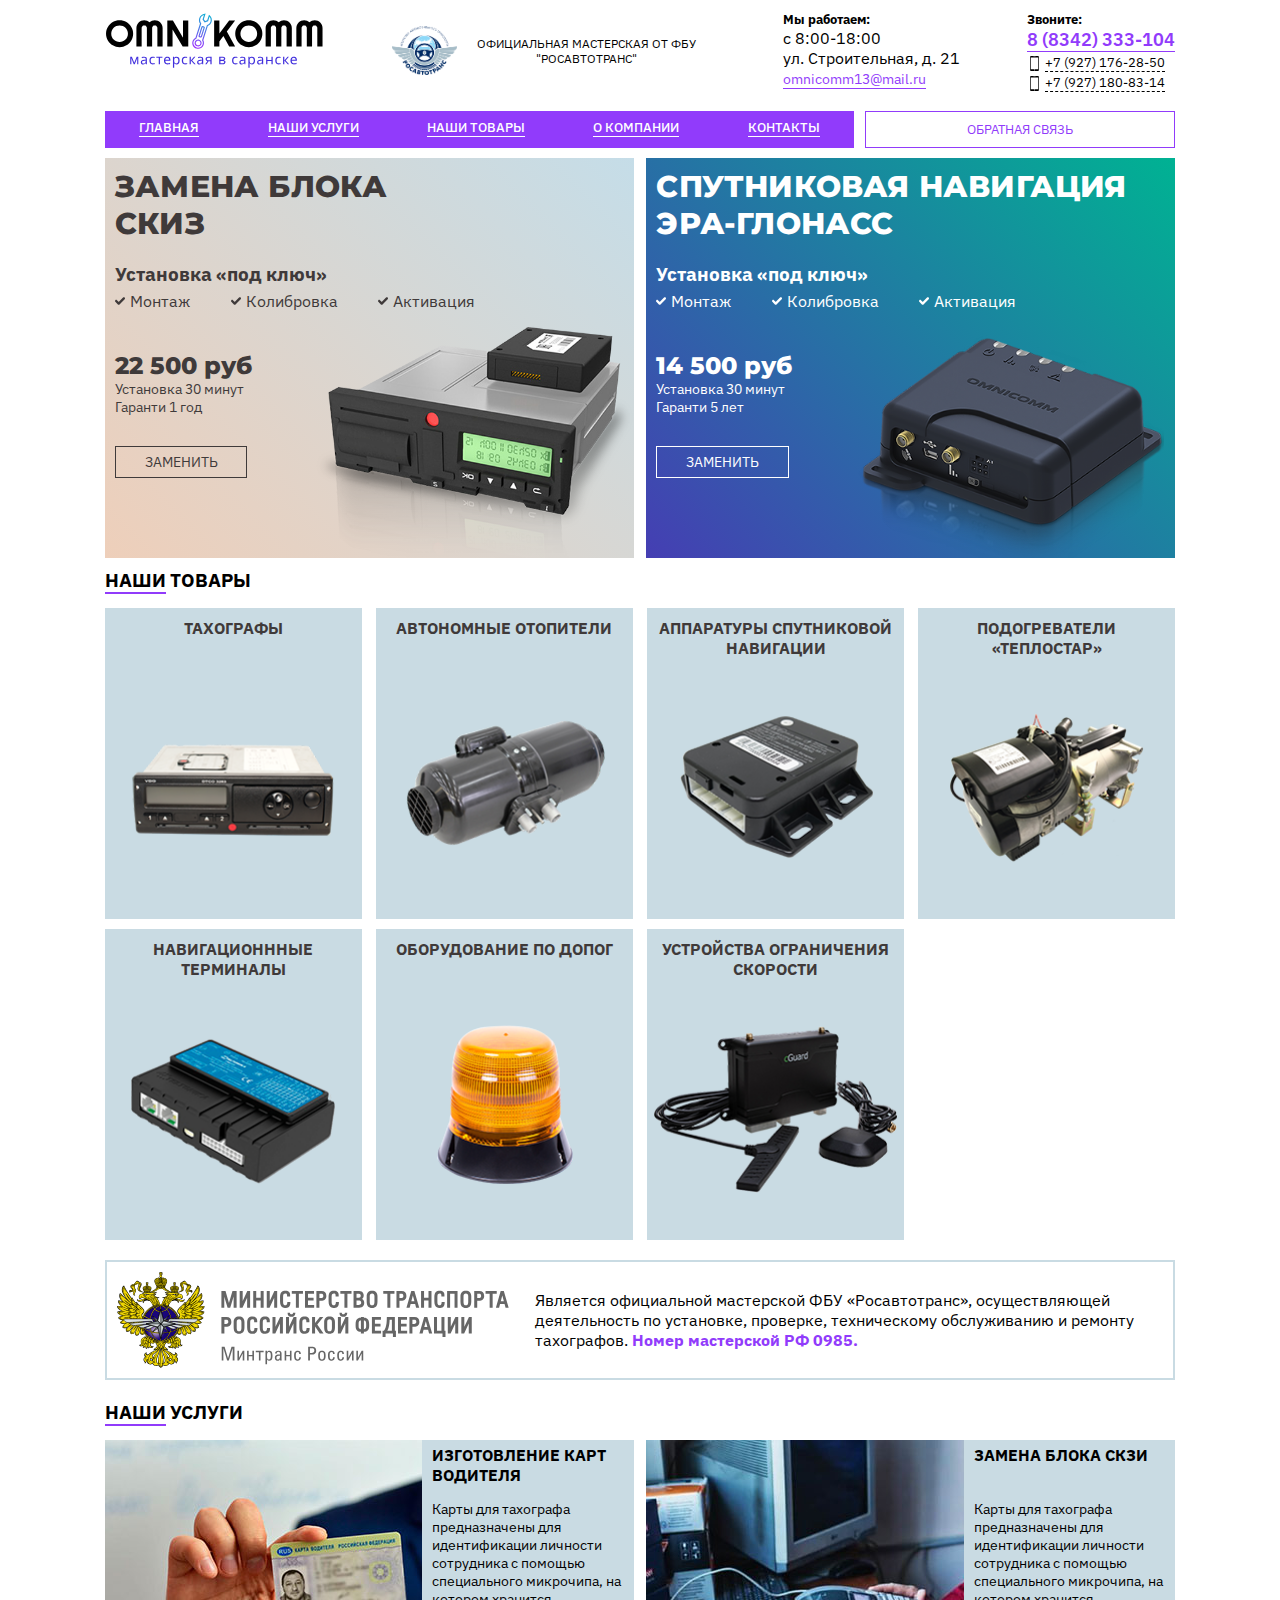
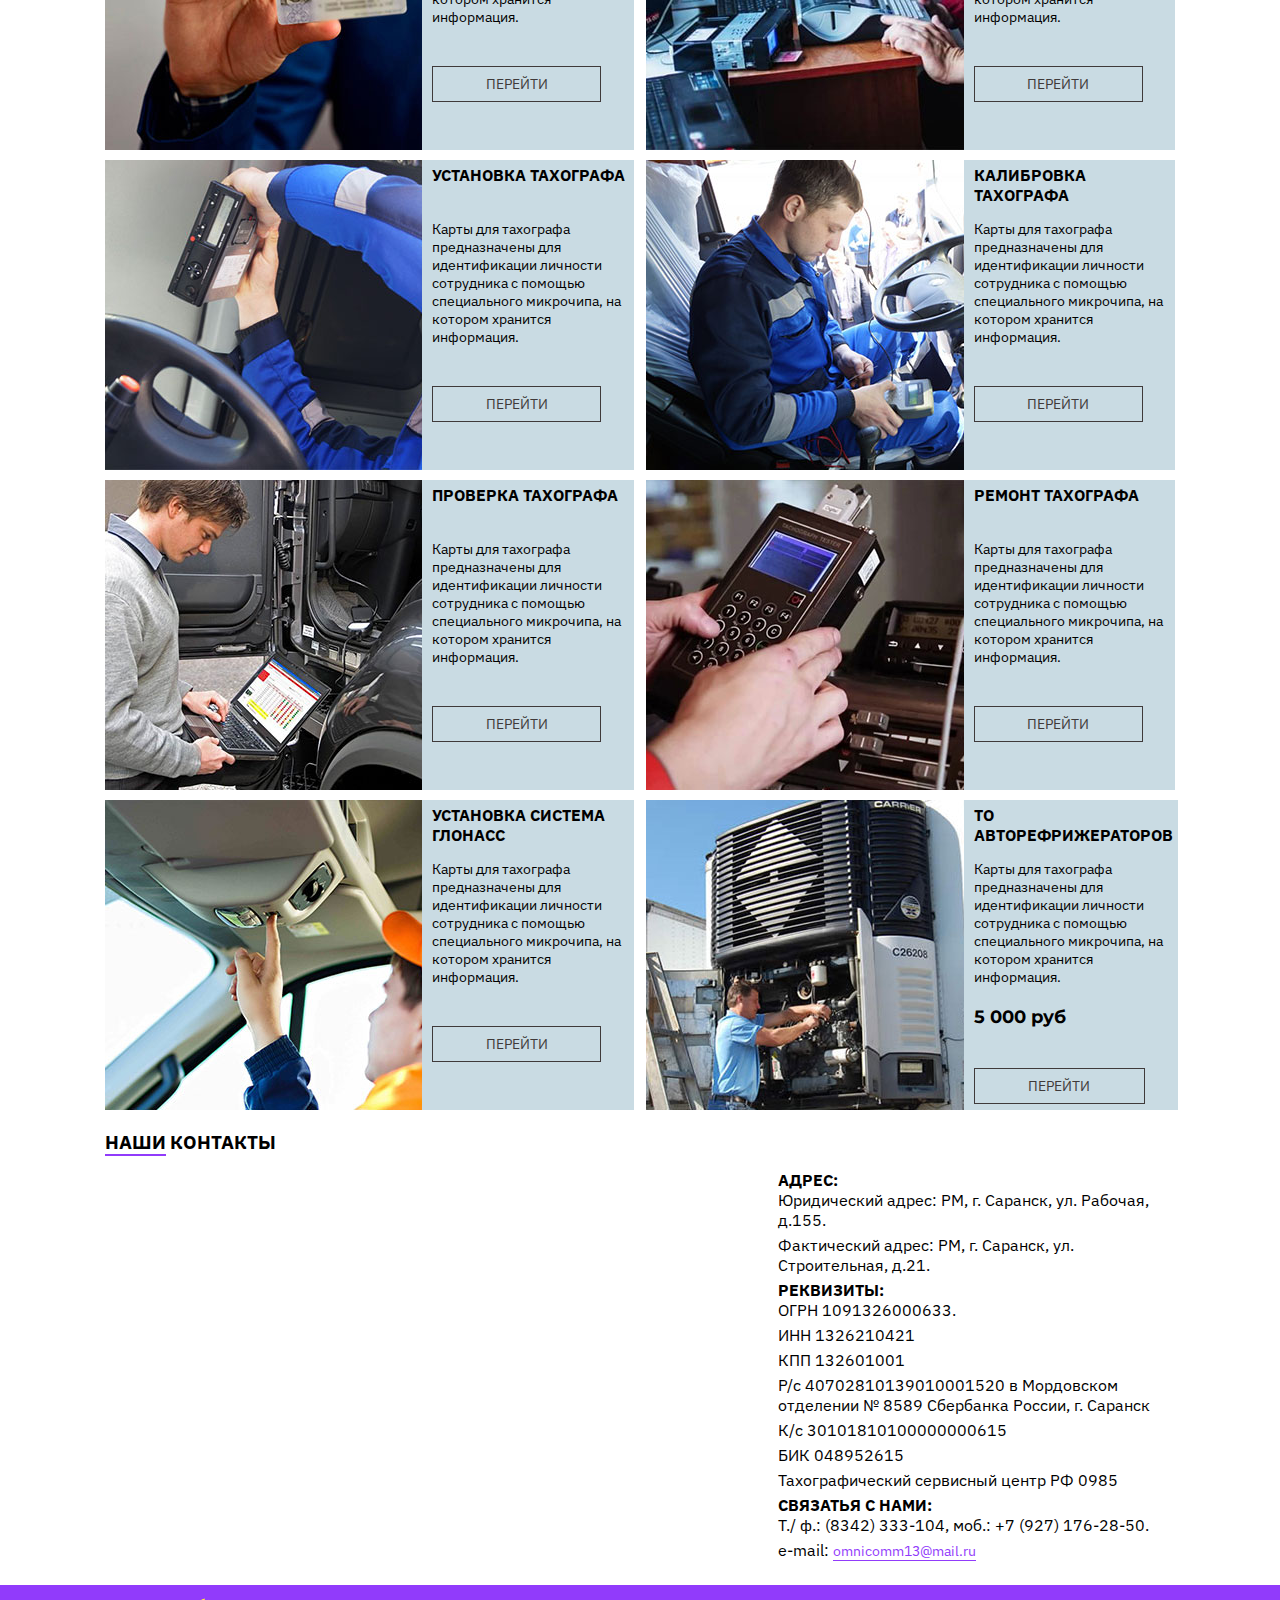
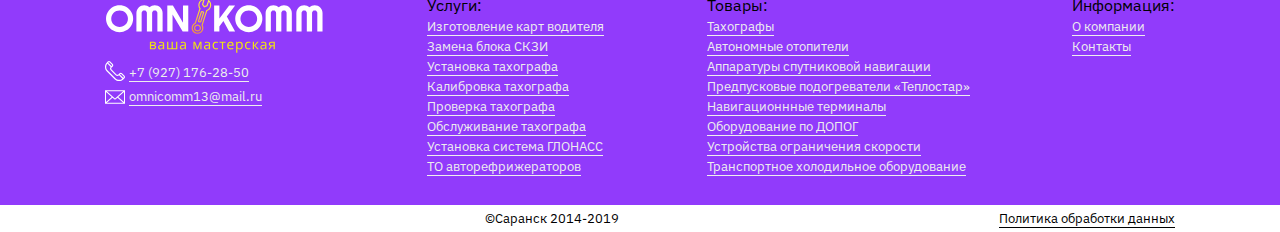
<file: index.html>
<!DOCTYPE html>
<html lang="en">

<head>
	<meta charset="UTF-8">
	<meta name="viewport" content="width=device-width, initial-scale=1.0">
	<meta http-equiv="X-UA-Compatible" content="ie=edge">
	<link href="https://fonts.googleapis.com/css?family=IBM+Plex+Sans:400,500,600,700&display=swap&subset=cyrillic-ext"
		rel="stylesheet">
	<link href="https://fonts.googleapis.com/css?family=Montserrat:300,400,800&display=swap" rel="stylesheet">
	<link rel="stylesheet" href="css/style.css">
	<link rel="stylesheet" href="css/forma.css">
	<title>OMNIKOMM Мастреская</title>
</head>

<body>
	<header>
		<div id="head">
			<div id="head_info">
				<div id="logo"><img src="img/logon.svg" alt=""></div>
				<div id="mtrf">
					<div class="logomtrf"></div>
					<div class="textmtrf">
						<p>Oфициальная мастерская от ФБУ "РОСАВТОТРАНС"</p>
					</div>
				</div>
				<div id="adres">
					<h5>Мы работаем:</h5>
					<p>c 8:00-18:00</p>
					<p> ул. Строительная, д. 21</p>
					<p><a class="mail_head" href="mailto:omnicomm13@mail.ru">omnicomm13@mail.ru</a></p>
				</div>
				<div id="phone">
					<h5>Звоните:</h5>
					<p><a class="fisrt_phone" href="tel:+78342333104">8 (8342) 333-104</a></p>
					<p><a href="tel:+79271762850">+7 (927) 176-28-50</a></p>
					<p><a href="tel:+79271808314">+7 (927) 180-83-14</a></p>
				</div>
				<div id="phone_mobile">
					<p><a href="tel:+79271762850"><span>+7</span> (927) 176-28-50</a></p>
					<img src="img/menu.svg" alt="" class="img_menu_burger">
				</div>
			</div>
			<div id="head_menu">
				<ul>
					<li><a href="https://learn.javascript.ru/styles-and-classes">Главная</a></li>
					<li><a class="click_menu" data-number="service" href="#">Наши услуги</a></li>
					<li><a class="click_menu" data-number="product" href="#">Наши товары</a></li>
					<li><a href="">О компании</a></li>
					<li><a href="">Контакты</a></li>
				</ul>
				<a href="" id="callback">обратная связь</a>
			</div>
			<div id="child_head_menu">
				<div id="service" class="child_menu" data-number="service">
					<ul>
						<li class="firstli"><span>Услуги:</span></li>
						<li><a href="">Изготовление карт водителя</a></li>
						<li><a href="">Замена блока СКЗИ</a></li>
						<li><a href="">Установка тахографа</a></li>
						<li><a href="">Калибровка тахографа</a></li>
						<li><a href="">Проверка тахографа</a></li>
						<li><a href="">Ремонт тахографа</a></li>
						<li><a href="">Установка система ГЛОНАСС </a></li>
						<li><a href="">ТО авторефрижераторов</a></li>
					</ul>
				</div>
				<div id="product" class="child_menu" data-number="product">
					<ul>
						<li class="firstli"><span>Товары:</span></li>
						<li><a href="">Тахографы</a></li>
						<li><a href="">Автономные отопители</a></li>
						<li><a href="">Аппаратуры спутниковой навигации </a></li>
						<li><a href="">Предпусковые подогреватели «Теплостар»</a></li>
						<li><a href="">Навигационнные терминалы</a></li>
						<li><a href="">Оборудование по ДОПОГ</a></li>
						<li><a href="">Устройства ограничения скорости </a></li>
						<li><a href="">Транспортное холодильное оборудование</a></li>
					</ul>
				</div>
			</div>
		</div>
	</header>
	<div id="trend_products">
		<div id="one_product">
			<div class="wrap_info_product">
				<h4>Замена блока <br>скиз</h4>
				<h3>Установка «под ключ»</h3>
				<div class="text_product">
					<p>Монтаж</p>
					<p>Колибровка</p>
					<p>Активация</p>
				</div>

				<div class="text_product_price">
					<p> 22 500 руб</p>
				</div>
				<div class="text_products_garant">
					<p>Установка 30 минут</p>
					<p>Гаранти 1 год</p>
				</div>
				<a href="" class="prduct_button">Заменить</a>
			</div>

		</div>
		<div id="second_product">
			<div class="wrap_info_product">
				<h4>спутниковая навигация <br>ЭРА-ГЛОНАСС </h4>
				<h3>Установка «под ключ»</h3>
				<div class="text_product">
					<p>Монтаж</p>
					<p>Колибровка</p>
					<p>Активация</p>
				</div>

				<div class="text_product_price">
					<p> 14 500 руб</p>
				</div>
				<div class="text_products_garant">
					<p>Установка 30 минут</p>
					<p>Гаранти 5 лет</p>
				</div>
				<a href="" class="prduct_button">Заменить</a>
			</div>
		</div>
	</div>
	<div id="block_products">
		<div class="header_h3">
			<h3><span>НАШИ</span> ТОВАРЫ</h3>
		</div>
		<div id="products">
			<div class="item_card"><a href="">
					<h5>Тахографы</h5><img src="img/products/1+.png" alt="">
					<div class="buttonItem"><span>Подробнее</span></div>
				</a></div>
			<div class="item_card"><a href="">
					<h5>Автономные отопители</h5><img src="img/products/2.png" alt="">
					<div class="buttonItem"><span>Подробнее</span></div>
				</a></div>
			<div class="item_card"><a href="">
					<h5>Аппаратуры спутниковой навигации</h5><img src="img/products/3.png" alt="">
					<div class="buttonItem"><span>Подробнее</span></div>
				</a></div>
			<div class="item_card"><a href="">
					<h5> подогреватели «Теплостар»</h5><img src="img/products/4.png" alt="">
					<div class="buttonItem"><span>Подробнее</span></div>
				</a></div>
			<div class="item_card"><a href="">
					<h5>Навигационнные терминалы</h5><img src="img/products/5.png" alt="">
					<div class="buttonItem"><span>Подробнее</span></div>
				</a></div>
			<div class="item_card"><a href="">
					<h5>Оборудование по ДОПОГ</h5><img src="img/products/6.png" alt="">
					<div class="buttonItem"><span>Подробнее</span></div>
				</a></div>
			<div class="item_card"><a href="">
					<h5>Устройства ограничения скорости</h5><img src="img/products/7.png" alt="">
					<div class="buttonItem"><span>Подробнее</span></div>
				</a></div>
		</div>
	</div>
	<div id="blockmtrfmit">

		<div class="wrapmtrf"><img src="img/mtrfmintr.svg" alt="">
			<p>Является официальной мастерской ФБУ «Росавтотранс», осуществляющей деятельность по установке, проверке,
				техническому обслуживанию и ремонту тахографов. <b>Номер мастерской РФ 0985.</b></p>
		</div>
	</div>
	<div id="block_services">
		<div class="header_h3">
			<h3><span>НАШИ</span> УСЛУГИ</h3>
		</div>
		<div id="services">
			<div class="item_service">
				<img src="img/services/karta-tahografa.jpg" alt="">
				<div class="item_service_text">
					<h5>Изготовление карт водителя</h5>
					<p>Карты для тахографа предназначены для идентификации личности сотрудника с помощью специального микрочипа,
						на котором хранится информация.</p>
					<a href="">Перейти</a>
				</div>
			</div>
			<div class="item_service">
				<img src="img/services/skiz.jpg" alt="">
				<div class="item_service_text">
					<h5>Замена блока СКЗИ</h5>
					<p>Карты для тахографа предназначены для идентификации личности сотрудника с помощью специального микрочипа,
						на котором хранится информация.</p>
					<a href="">Перейти</a>
				</div>
			</div>
			<div class="item_service">
				<img src="img/services/ustax.jpg" alt="">
				<div class="item_service_text">
					<h5>Установка тахографа</h5>
					<p>Карты для тахографа предназначены для идентификации личности сотрудника с помощью специального микрочипа,
						на котором хранится информация.</p>
					<a href="">Перейти</a>
				</div>
			</div>
			<div class="item_service">
				<img src="img/services/check.jpg" alt="">
				<div class="item_service_text">
					<h5>Калибровка тахографа</h5>
					<p>Карты для тахографа предназначены для идентификации личности сотрудника с помощью специального микрочипа,
						на котором хранится информация.</p>
					<a href="">Перейти</a>
				</div>
			</div>
			<div class="item_service">
				<img src="img/services/check_tax.jpg" alt="">
				<div class="item_service_text">
					<h5>Проверка тахографа</h5>
					<p>Карты для тахографа предназначены для идентификации личности сотрудника с помощью специального микрочипа,
						на котором хранится информация.</p>
					<a href="">Перейти</a>
				</div>
			</div>
			<div class="item_service">
				<img src="img/services/remont.jpg" alt="">
				<div class="item_service_text">
					<h5>Ремонт тахографа</h5>
					<p>Карты для тахографа предназначены для идентификации личности сотрудника с помощью специального микрочипа,
						на котором хранится информация.</p>
					<a href="">Перейти</a>
				</div>
			</div>
			<div class="item_service">
				<img src="img/services/glnass.jpg" alt="">
				<div class="item_service_text">
					<h5>Установка система ГЛОНАСС </h5>
					<p>Карты для тахографа предназначены для идентификации личности сотрудника с помощью специального микрочипа,
						на котором хранится информация.</p>
					<a href="">Перейти</a>
				</div>
			</div>
			<div class="item_service">
				<img src="img/services/to.jpg" alt="">
				<div class="item_service_text">
					<h5>ТО авторефрижераторов</h5>
					<p>Карты для тахографа предназначены для идентификации личности сотрудника с помощью специального микрочипа,
						на котором хранится информация.</p>
					<p class="price">5 000 руб</p>
					<a href="">Перейти</a>
				</div>
			</div>
		</div>
	</div>
	<div id="contact">
		<div class="header_h3">
			<h3><span>НАШИ</span> КОНТАКТЫ</h3>
		</div>

		<div class="info_contact">
			<div class="map">
				<script type="text/javascript" charset="utf-8" async
					src="https://api-maps.yandex.ru/services/constructor/1.0/js/?um=constructor%3Ab3bb6ce08d938d5c8a6bf0cff0f345a35843799d66316f104d95c1e0c7b0a344&amp;width=100%&amp;height=400&amp;lang=ru_RU&amp;scroll=false">
				</script>
			</div>
			<div class="text_contact">
				<b>АДРЕС:</b>
				<p>Юридический адрес: РМ, г. Саранск, ул. Рабочая, д.155.</p>
				<p>Фактический адрес: РМ, г. Саранск, ул. Строительная, д.21.</p>
				<b>РЕКВИЗИТЫ:</b>
				<p>ОГРН 1091326000633.</p>
				<p>ИНН 1326210421</p>
				<p>КПП 132601001</p>
				<p>Р/с 40702810139010001520 в Мордовском отделении № 8589 Сбербанка России, г. Саранск</p>
				<p>К/с 30101810100000000615</p>
				<p>БИК 048952615</p>
				<p>Тахографический сервисный центр РФ 0985</p>
				<b>СВЯЗАТЬЯ С НАМИ:</b>
				<p>Т./ ф.: (8342) 333-104, моб.: +7 (927) 176-28-50.</p>
				<p>e-mail: <a href="mailto:omnicomm13@mail.ru">omnicomm13@mail.ru</a></p>
			</div>
		</div>
	</div>



	<footer>
		<div id="footer_info">
			<div id="logo">
				<img src="img/logof.svg" alt="">
				<p><a class="phone_footer" href="tel:+79271762850">+7 (927) 176-28-50</a></p>
				<p><a class="mail_footer" href="mailto:omnicomm13@mail.ru">omnicomm13@mail.ru</a></p>
			</div>
			<ul>
				<li class="firstli"><span>Услуги:</span></li>
				<li><a href="">Изготовление карт водителя</a></li>
				<li><a href="">Замена блока СКЗИ</a></li>
				<li><a href="">Установка тахографа</a></li>
				<li><a href="">Калибровка тахографа</a></li>
				<li><a href="">Проверка тахографа</a></li>
				<li><a href="">Обслуживание тахографа</a></li>
				<li><a href="">Установка система ГЛОНАСС </a></li>
				<li><a href="">ТО авторефрижераторов</a></li>
			</ul>
			<ul>
				<li class="firstli"><span>Товары:</span></li>
				<li><a href="">Тахографы</a></li>
				<li><a href="">Автономные отопители</a></li>
				<li><a href="">Аппаратуры спутниковой навигации </a></li>
				<li><a href="">Предпусковые подогреватели «Теплостар»</a></li>
				<li><a href="">Навигационнные терминалы</a></li>
				<li><a href="">Оборудование по ДОПОГ</a></li>
				<li><a href="">Устройства ограничения скорости </a></li>
				<li><a href="">Транспортное холодильное оборудование</a></li>
			</ul>
			<ul>
				<li class="firstli"><span>Информация:</span></li>
				<li><a href="">О компании</a></li>
				<li><a href="">Контакты</a></li>

			</ul>
		</div>
		<div id="footer_crypt">
			<div class="ya-share2" data-services="vkontakte,facebook,odnoklassniki,viber,whatsapp,telegram" data-size="s">
			</div>

			<div id="crypt">©Саранск 2014-2019</div>
			<p>
				<a href="/policy/" class="foot_copy_link">Политика обработки данных</a>
			</p>
		</div>
	</footer>
	<div id="mobile_burger" class="show_burger">
		<div class="close_burger"><img src="img/close-button.svg" alt=""></div>
		<div id="logo_burger">
			<p><a class="phone_footer" href="tel:+79271762850">+7 (927) 176-28-50</a></p>
			<p><a class="mail_footer" href="mailto:omnicomm13@mail.ru">omnicomm13@mail.ru</a></p>
		</div>
		<ul>
			<li class="firstli"><span>Услуги:</span></li>
			<li><a href="">Изготовление карт водителя</a></li>
			<li><a href="">Замена блока СКЗИ</a></li>
			<li><a href="">Установка тахографа</a></li>
			<li><a href="">Калибровка тахографа</a></li>
			<li><a href="">Проверка тахографа</a></li>
			<li><a href="">Обслуживание тахографа</a></li>
			<li><a href="">Установка система ГЛОНАСС </a></li>
			<li><a href="">ТО авторефрижераторов</a></li>
		</ul>
		<ul>
			<li class="firstli"><span>Товары:</span></li>
			<li><a href="">Тахографы</a></li>
			<li><a href="">Автономные отопители</a></li>
			<li><a href="">Аппаратуры спутниковой навигации </a></li>
			<li><a href="">Предпусковые подогреватели «Теплостар»</a></li>
			<li><a href="">Навигационнные терминалы</a></li>
			<li><a href="">Оборудование по ДОПОГ</a></li>
			<li><a href="">Устройства ограничения скорости </a></li>
			<li><a href="">Транспортное холодильное оборудование</a></li>
		</ul>
		<ul>
			<li class="firstli"><span>Информация:</span></li>
			<li><a href="">О компании</a></li>
			<li><a href="">Контакты</a></li>
		</ul>
	</div>
	<div class="fullfon"></div>
	<div class="blockforma show-form">
		<div class="close_mob_form off">
			<p>закрыть форму</p>
		</div>
		<h5>ПОЛУЧИТЬ КОНСУЛЬТАЦИЮ</h5>
		<form method="post" action="mail.php" id="form">
			<input type="text" name="name" required pattern="[А-Яа-яЁё]{4,}" placeholder="Ваше Имя"
				title="Имя должно быть на русском. Пример: Степа, Петя, Вася, Оля" />
			<input type="text" name="tel" required pattern="\+[0-9]{1}[0-9]{3}[0-9]{3}[0-9]{2}[0-9]{2}"
				placeholder="+ 7 (___) ___-__-__" title="Номер должен начинаться с + 7 и далее без пробелов" />
			<button type="submit" name="subscribe" value="Отправить">Отправить</button>

		</form>
		<div id="textch"><input type="checkbox" checked="">
			<p>Нажимая кнопку «Отправить», я даю своё согласие на обработку моих персональных данных в соответствии с
				Федеральным законом от 27.07.2006 года №152-ФЗ «О персональных данных», на условиях и для целей, определенных <a
					href="privacy-policy.html">политикой конфиденциальности</a> сайта.</p>
		</div>
		<div id="close_form"><span>закрыть</span></div>
	</div>
	<div class="results">
		<h6>Ваша заявка взята в обработку</h6>
		<p>В течение 5 минут с вами свяжутся</p>
	</div>
</body>
<script src="https://code.jquery.com/jquery-3.4.1.min.js"> </script>
<script src="js/menu_head.js"></script>
<script src="js/form-script.js"></script>
<script src="https://yastatic.net/es5-shims/0.0.2/es5-shims.min.js"></script>
<script src="https://yastatic.net/share2/share.js"></script>

</html>
</file>
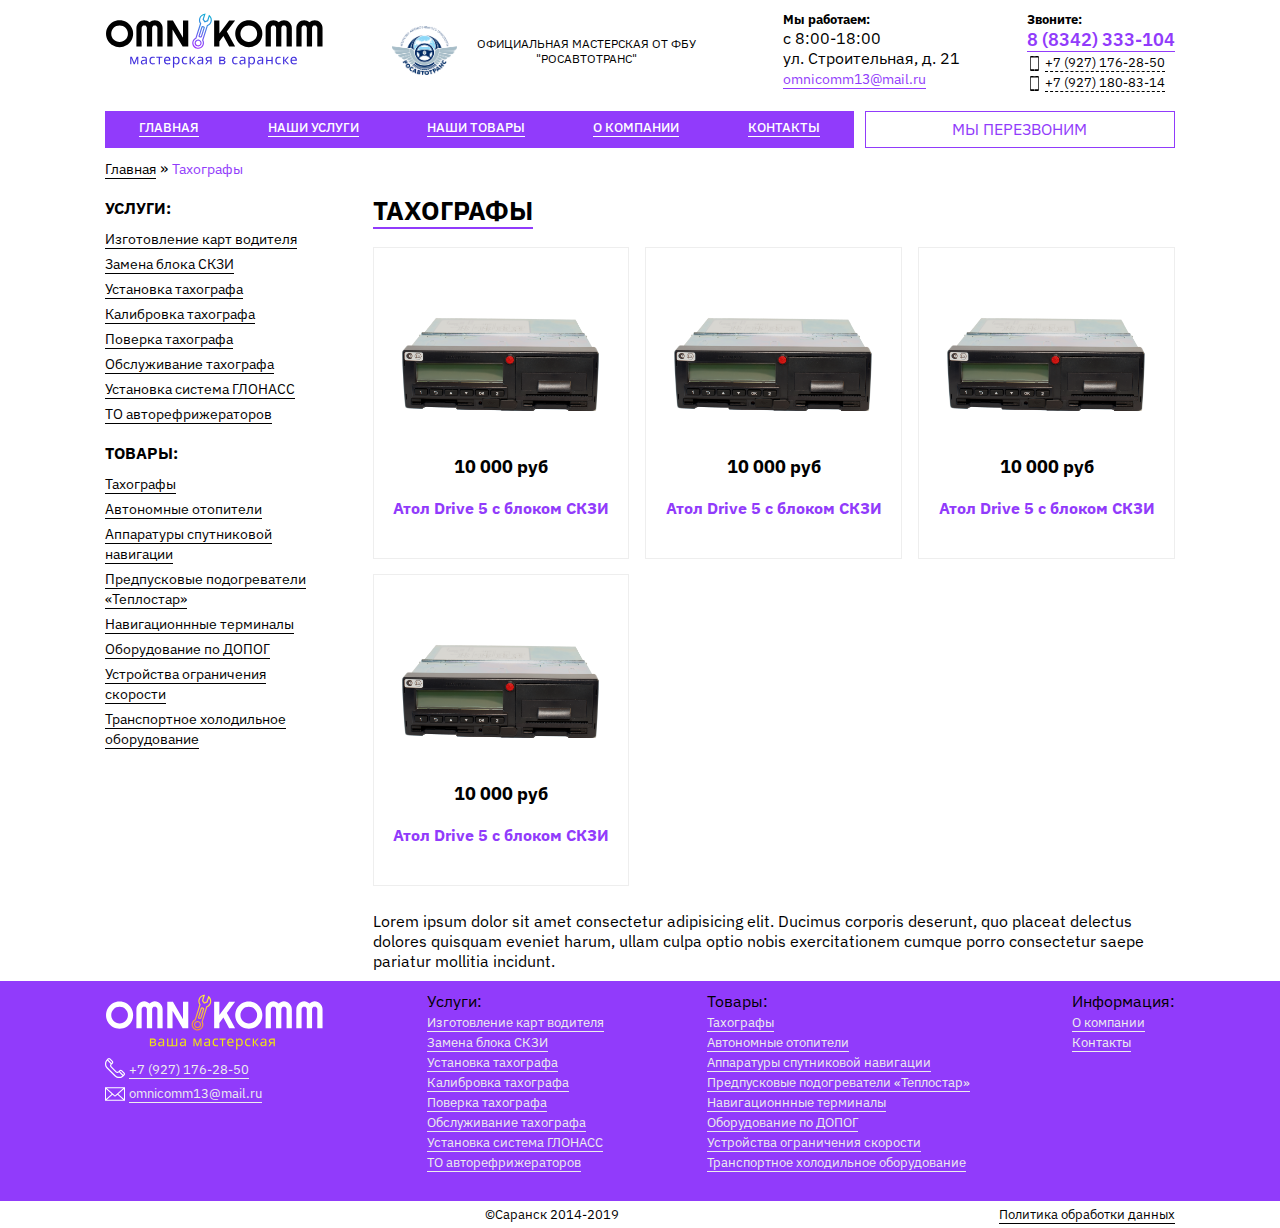
<file: section_products.html>
<!DOCTYPE html>
<html lang="en">

<head>
	<meta charset="UTF-8">
	<meta name="viewport" content="width=device-width, initial-scale=1.0">
	<meta http-equiv="X-UA-Compatible" content="ie=edge">
	<link href="https://fonts.googleapis.com/css?family=IBM+Plex+Sans:400,500,600,700&display=swap&subset=cyrillic-ext"
		rel="stylesheet">
	<link href="https://fonts.googleapis.com/css?family=Montserrat:300,400,800&display=swap" rel="stylesheet">
	<link rel="stylesheet" href="css/section_products.css">
	<title>OMNIKOMM Мастреская</title>
</head>

<body>
	<header>
		<div id="head">
			<div id="head_info">
				<div id="logo"><img src="img/logon.svg" alt=""></div>
				<div id="mtrf">
					<div class="logomtrf"></div>
					<div class="textmtrf">
						<p>Oфициальная мастерская от ФБУ "РОСАВТОТРАНС"</p>
					</div>
				</div>
				<div id="adres">
					<h5>Мы работаем:</h5>
					<p>c 8:00-18:00</p>
					<p> ул. Строительная, д. 21</p>
					<p><a class="mail_head" href="mailto:omnicomm13@mail.ru">omnicomm13@mail.ru</a></p>
				</div>
				<div id="phone">
					<h5>Звоните:</h5>
					<p><a class="fisrt_phone" href="tel:+78342333104">8 (8342) 333-104</a></p>
					<p><a href="tel:+79271762850">+7 (927) 176-28-50</a></p>
					<p><a href="tel:+79271808314">+7 (927) 180-83-14</a></p>
				</div>
				<div id="phone_mobile">
					<p><a href="tel:+79271762850"><span>+7</span> (927) 176-28-50</a></p>
					<img src="img/menu.svg" alt="" class="img_menu_burger">
				</div>
			</div>
			<div id="head_menu">
				<ul>
					<li><a href="https://learn.javascript.ru/styles-and-classes">Главная</a></li>
					<li><a class="click_menu" data-number="service" href="#">Наши услуги</a></li>
					<li><a class="click_menu" data-number="product" href="#">Наши товары</a></li>
					<li><a href="">О компании</a></li>
					<li><a href="">Контакты</a></li>
				</ul>
				<div id="callback">Мы перезвоним</div>
			</div>
			<div id="child_head_menu">
				<div id="service" class="child_menu" data-number="service">
					<ul>
						<li class="firstli"><span>услуги:</span></li>
						<li><a href="">Изготовление карт водителя</a></li>
						<li><a href="">Замена блока СКЗИ</a></li>
						<li><a href="">Установка тахографа</a></li>
						<li><a href="">Калибровка тахографа</a></li>
						<li><a href="">Поверка тахографа</a></li>
						<li><a href="">Обслуживание тахографа</a></li>
						<li><a href="">Установка система ГЛОНАСС </a></li>
						<li><a href="">ТО авторефрижераторов</a></li>
					</ul>
				</div>
				<div id="product" class="child_menu" data-number="product">
					<ul>
						<li class="firstli"><span>Товары:</span></li>
						<li><a href="">Тахографы</a></li>
						<li><a href="">Автономные отопители</a></li>
						<li><a href="">Аппаратуры спутниковой навигации </a></li>
						<li><a href="">Предпусковые подогреватели «Теплостар»</a></li>
						<li><a href="">Навигационнные терминалы</a></li>
						<li><a href="">Оборудование по ДОПОГ</a></li>
						<li><a href="">Устройства ограничения скорости </a></li>
						<li><a href="">Транспортное холодильное оборудование</a></li>
					</ul>
				</div>
			</div>
		</div>
	</header>
	<div id="breadcrumbs">
		<span class="B_crumbBox"><span class="B_firstCrumb"><a class="B_homeCrumb" href="/" title="ОМНИКОММ-САРАНСК — официальная мастерская от ФБУ &quot;РОСАВТОТРАНС&quot; №0985">Главная</a></span>  »  <span class="B_lastCrumb"><span class="B_currentCrumb">Тахографы</span></span></span>
	</div>
	<div id="block_content">
		<div id="sidebar">
			<ul>
				<li class="firstli"><span>услуги:</span></li>
				<li><a href="">Изготовление карт водителя</a></li>
				<li><a href="">Замена блока СКЗИ</a></li>
				<li><a href="">Установка тахографа</a></li>
				<li><a href="">Калибровка тахографа</a></li>
				<li><a href="">Поверка тахографа</a></li>
				<li><a href="">Обслуживание тахографа</a></li>
				<li><a href="">Установка система ГЛОНАСС </a></li>
				<li><a href="">ТО авторефрижераторов</a></li>
			</ul>
			<ul>
				<li class="firstli"><span>Товары:</span></li>
				<li><a href="">Тахографы</a></li>
				<li><a href="">Автономные отопители</a></li>
				<li><a href="">Аппаратуры спутниковой навигации </a></li>
				<li><a href="">Предпусковые подогреватели «Теплостар»</a></li>
				<li><a href="">Навигационнные терминалы</a></li>
				<li><a href="">Оборудование по ДОПОГ</a></li>
				<li><a href="">Устройства ограничения скорости </a></li>
				<li><a href="">Транспортное холодильное оборудование</a></li>
			</ul>
		</div>
		<div id="content">
			<div class="header_h1">
				<span><h1>Тахографы</h1></span>
			</div>
			<div id="card_product">
				<div class="cards_window">
					<a href="">
						<img src="img/card/taxorus.png" alt="">
						<p></p>
						<p></p>
						<p class='price'>10 000 руб</p>
						<h4>Атол Drive 5 c блоком СКЗИ</h4>
					</a>
				</div>
				<div class="cards_window">
					<a href="">
						<img src="img/card/taxorus.png" alt="">
						<p></p>
						<p></p>
						<p class='price'>10 000 руб</p>
						<h4>Атол Drive 5 c блоком СКЗИ</h4>
					</a>
				</div>
				<div class="cards_window">
					<a href="">
						<img src="img/card/taxorus.png" alt="">
						<p></p>
						<p></p>
						<p class='price'>10 000 руб</p>
						<h4>Атол Drive 5 c блоком СКЗИ</h4>
					</a>
				</div>
				<div class="cards_window">
					<a href="">
						<img src="img/card/taxorus.png" alt="">
						<p></p>
						<p></p>
						<p class='price'>10 000 руб</p>
						<h4>Атол Drive 5 c блоком СКЗИ</h4>
					</a>
				</div>
			</div>
			<div class="basic_content">Lorem ipsum dolor sit amet consectetur adipisicing elit. Ducimus corporis deserunt, quo
				placeat delectus dolores quisquam eveniet harum, ullam culpa optio nobis exercitationem cumque porro consectetur
				saepe pariatur mollitia incidunt.</div>
		</div>
	</div>


	<footer>
		<div id="footer_info">
			<div id="logo">
				<img src="img/logof.svg" alt="">
				<p><a class="phone_footer" href="tel:+79271762850">+7 (927) 176-28-50</a></p>
				<p><a class="mail_footer" href="mailto:omnicomm13@mail.ru">omnicomm13@mail.ru</a></p>
			</div>
			<ul>
				<li class="firstli"><span>Услуги:</span></li>
				<li><a href="">Изготовление карт водителя</a></li>
				<li><a href="">Замена блока СКЗИ</a></li>
				<li><a href="">Установка тахографа</a></li>
				<li><a href="">Калибровка тахографа</a></li>
				<li><a href="">Поверка тахографа</a></li>
				<li><a href="">Обслуживание тахографа</a></li>
				<li><a href="">Установка система ГЛОНАСС </a></li>
				<li><a href="">ТО авторефрижераторов</a></li>
			</ul>
			<ul>
				<li class="firstli"><span>Товары:</span></li>
				<li><a href="">Тахографы</a></li>
				<li><a href="">Автономные отопители</a></li>
				<li><a href="">Аппаратуры спутниковой навигации </a></li>
				<li><a href="">Предпусковые подогреватели «Теплостар»</a></li>
				<li><a href="">Навигационнные терминалы</a></li>
				<li><a href="">Оборудование по ДОПОГ</a></li>
				<li><a href="">Устройства ограничения скорости </a></li>
				<li><a href="">Транспортное холодильное оборудование</a></li>
			</ul>
			<ul>
				<li class="firstli"><span>Информация:</span></li>
				<li><a href="">О компании</a></li>
				<li><a href="">Контакты</a></li>

			</ul>
		</div>
		<div id="footer_crypt">
			<div class="ya-share2" data-services="vkontakte,facebook,odnoklassniki,viber,whatsapp,telegram" data-size="s">
			</div>

			<div id="crypt">©Саранск 2014-2019</div>
			<p>
				<a href="/policy/" class="foot_copy_link">Политика обработки данных</a>
			</p>
		</div>
	</footer>
	<div id="mobile_burger" class="show_burger">
		<div class="close_burger"><img src="img/close-button.svg" alt=""></div>
		<div id="logo_burger">
			<p><a class="phone_footer" href="tel:+79271762850">+7 (927) 176-28-50</a></p>
			<p><a class="mail_footer" href="mailto:omnicomm13@mail.ru">omnicomm13@mail.ru</a></p>
		</div>
		<ul>
			<li class="firstli"><span>Услуги:</span></li>
			<li><a href="">Изготовление карт водителя</a></li>
			<li><a href="">Замена блока СКЗИ</a></li>
			<li><a href="">Установка тахографа</a></li>
			<li><a href="">Калибровка тахографа</a></li>
			<li><a href="">Поверка тахографа</a></li>
			<li><a href="">Обслуживание тахографа</a></li>
			<li><a href="">Установка система ГЛОНАСС </a></li>
			<li><a href="">ТО авторефрижераторов</a></li>
		</ul>
		<ul>
			<li class="firstli"><span>Товары:</span></li>
			<li><a href="">Тахографы</a></li>
			<li><a href="">Автономные отопители</a></li>
			<li><a href="">Аппаратуры спутниковой навигации </a></li>
			<li><a href="">Предпусковые подогреватели «Теплостар»</a></li>
			<li><a href="">Навигационнные терминалы</a></li>
			<li><a href="">Оборудование по ДОПОГ</a></li>
			<li><a href="">Устройства ограничения скорости </a></li>
			<li><a href="">Транспортное холодильное оборудование</a></li>
		</ul>
		<ul>
			<li class="firstli"><span>Информация:</span></li>
			<li><a href="">О компании</a></li>
			<li><a href="">Контакты</a></li>

		</ul>
	</div>
</body>
<script src="js/menu_head.js"></script>
<script src="https://yastatic.net/es5-shims/0.0.2/es5-shims.min.js"></script>
<script src="https://yastatic.net/share2/share.js"></script>

</html>
</file>
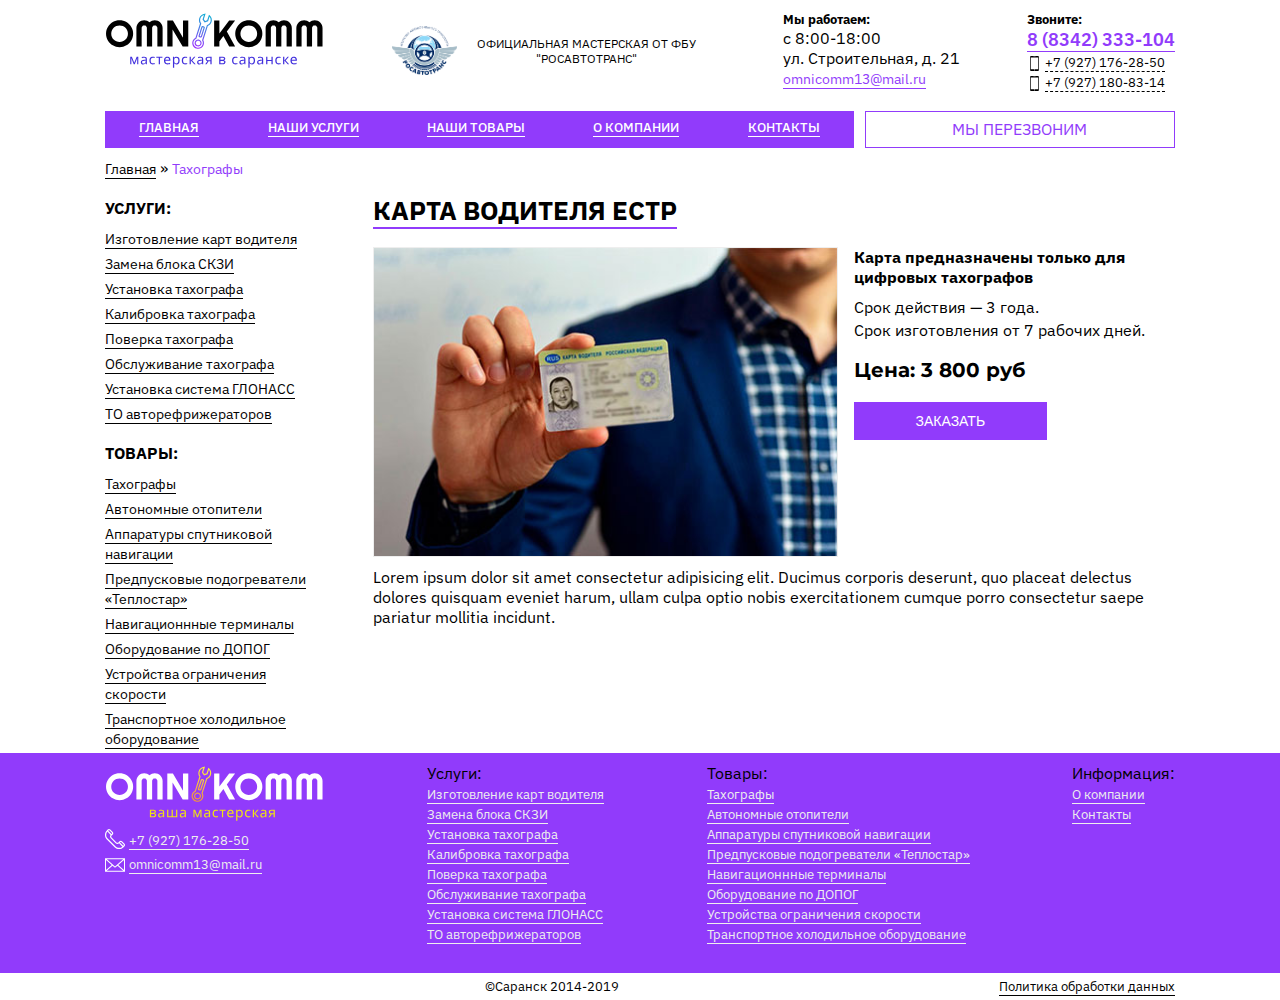
<file: template_internal_page.html>
<!DOCTYPE html>
<html lang="en">

<head>
	<meta charset="UTF-8">
	<meta name="viewport" content="width=device-width, initial-scale=1.0">
	<meta http-equiv="X-UA-Compatible" content="ie=edge">
	<link href="https://fonts.googleapis.com/css?family=IBM+Plex+Sans:400,500,600,700&display=swap&subset=cyrillic-ext"
		rel="stylesheet">
		<link href="https://fonts.googleapis.com/css?family=Montserrat:300,400,800&display=swap" rel="stylesheet">
	<link rel="stylesheet" href="css/internal-page-style.css">
	<title>OMNIKOMM Мастреская</title>
</head>

<body>
	<header>
		<div id="head">
			<div id="head_info">
				<div id="logo"><img src="img/logon.svg" alt=""></div>
				<div id="mtrf">
					<div class="logomtrf"></div>
					<div class="textmtrf">
						<p>Oфициальная мастерская от ФБУ "РОСАВТОТРАНС"</p>
					</div>
				</div>
				<div id="adres">
					<h5>Мы работаем:</h5>
					<p>c 8:00-18:00</p>
					<p> ул. Строительная, д. 21</p>
					<p><a class="mail_head" href="mailto:omnicomm13@mail.ru">omnicomm13@mail.ru</a></p>
				</div>
				<div id="phone">
					<h5>Звоните:</h5>
					<p><a class="fisrt_phone" href="tel:+78342333104">8 (8342) 333-104</a></p>
					<p><a href="tel:+79271762850">+7 (927) 176-28-50</a></p>
					<p><a href="tel:+79271808314">+7 (927) 180-83-14</a></p>
				</div>
				<div id="phone_mobile">
					<p><a href="tel:+79271762850"><span>+7</span> (927) 176-28-50</a></p>
					<img src="img/menu.svg" alt="" class="img_menu_burger">
				</div>
			</div>
			<div id="head_menu">
				<ul>
					<li><a href="https://learn.javascript.ru/styles-and-classes">Главная</a></li>
					<li><a class="click_menu" data-number="service" href="#">Наши услуги</a></li>
					<li><a class="click_menu" data-number="product" href="#">Наши товары</a></li>
					<li><a href="">О компании</a></li>
					<li><a href="">Контакты</a></li>
				</ul>
				<div id="callback">Мы перезвоним</div>
			</div>
			<div id="child_head_menu">
				<div id="service" class="child_menu" data-number="service">
					<ul>
						<li class="firstli"><span>услуги:</span></li>
						<li><a href="">Изготовление карт водителя</a></li>
						<li><a href="">Замена блока СКЗИ</a></li>
						<li><a href="">Установка тахографа</a></li>
						<li><a href="">Калибровка тахографа</a></li>
						<li><a href="">Поверка тахографа</a></li>
						<li><a href="">Обслуживание тахографа</a></li>
						<li><a href="">Установка система ГЛОНАСС </a></li>
						<li><a href="">ТО авторефрижераторов</a></li>
					</ul>
				</div>
				<div id="product" class="child_menu" data-number="product">
					<ul>
						<li class="firstli"><span>Товары:</span></li>
						<li><a href="">Тахографы</a></li>
						<li><a href="">Автономные отопители</a></li>
						<li><a href="">Аппаратуры спутниковой навигации </a></li>
						<li><a href="">Предпусковые подогреватели «Теплостар»</a></li>
						<li><a href="">Навигационнные терминалы</a></li>
						<li><a href="">Оборудование по ДОПОГ</a></li>
						<li><a href="">Устройства ограничения скорости </a></li>
						<li><a href="">Транспортное холодильное оборудование</a></li>
					</ul>
				</div>
			</div>
		</div>
	</header>
	<div id="breadcrumbs">
		<span class="B_crumbBox"><span class="B_firstCrumb"><a class="B_homeCrumb" href="/" title="ОМНИКОММ-САРАНСК — официальная мастерская от ФБУ &quot;РОСАВТОТРАНС&quot; №0985">Главная</a></span>  »  <span class="B_lastCrumb"><span class="B_currentCrumb">Тахографы</span></span></span>
	</div>
	<div id="block_content">
		<div id="sidebar">
			<ul>
				<li class="firstli"><span>услуги:</span></li>
				<li><a href="">Изготовление карт водителя</a></li>
				<li><a href="">Замена блока СКЗИ</a></li>
				<li><a href="">Установка тахографа</a></li>
				<li><a href="">Калибровка тахографа</a></li>
				<li><a href="">Поверка тахографа</a></li>
				<li><a href="">Обслуживание тахографа</a></li>
				<li><a href="">Установка система ГЛОНАСС </a></li>
				<li><a href="">ТО авторефрижераторов</a></li>
			</ul>
			<ul>
				<li class="firstli"><span>Товары:</span></li>
				<li><a href="">Тахографы</a></li>
				<li><a href="">Автономные отопители</a></li>
				<li><a href="">Аппаратуры спутниковой навигации </a></li>
				<li><a href="">Предпусковые подогреватели «Теплостар»</a></li>
				<li><a href="">Навигационнные терминалы</a></li>
				<li><a href="">Оборудование по ДОПОГ</a></li>
				<li><a href="">Устройства ограничения скорости </a></li>
				<li><a href="">Транспортное холодильное оборудование</a></li>
			</ul>
		</div>
		<div id="content">
			<span>
				<h1>Карта водителя ЕСТР</h1>
			</span>
			<div class="service_info">
				<img src="img/services/karta-tahografa.jpg" alt="">
        <div class="other_text">
					<h4>Карта предназначены только для цифровых тахографов</h4>
					<p>Срок действия — 3 года.</p>
					<p>Срок изготовления от 7 рабочих дней.</p>
					<div class="price"> Цена: 3 800 руб</div>
					<button id="callback2">Заказать</button>
				</div>
			</div>
			<div class="basic_content">Lorem ipsum dolor sit amet consectetur adipisicing elit. Ducimus corporis deserunt, quo placeat delectus dolores quisquam eveniet harum, ullam culpa optio nobis exercitationem cumque porro consectetur saepe pariatur mollitia incidunt.</div>
		</div>
	</div>


	<footer>
		<div id="footer_info">
			<div id="logo">
				<img src="img/logof.svg" alt="">
				<p><a class="phone_footer" href="tel:+79271762850">+7 (927) 176-28-50</a></p>
				<p><a class="mail_footer" href="mailto:omnicomm13@mail.ru">omnicomm13@mail.ru</a></p>
			</div>
			<ul>
				<li class="firstli"><span>Услуги:</span></li>
				<li><a href="">Изготовление карт водителя</a></li>
				<li><a href="">Замена блока СКЗИ</a></li>
				<li><a href="">Установка тахографа</a></li>
				<li><a href="">Калибровка тахографа</a></li>
				<li><a href="">Поверка тахографа</a></li>
				<li><a href="">Обслуживание тахографа</a></li>
				<li><a href="">Установка система ГЛОНАСС </a></li>
				<li><a href="">ТО авторефрижераторов</a></li>
			</ul>
			<ul>
				<li class="firstli"><span>Товары:</span></li>
				<li><a href="">Тахографы</a></li>
				<li><a href="">Автономные отопители</a></li>
				<li><a href="">Аппаратуры спутниковой навигации </a></li>
				<li><a href="">Предпусковые подогреватели «Теплостар»</a></li>
				<li><a href="">Навигационнные терминалы</a></li>
				<li><a href="">Оборудование по ДОПОГ</a></li>
				<li><a href="">Устройства ограничения скорости </a></li>
				<li><a href="">Транспортное холодильное оборудование</a></li>
			</ul>
			<ul>
				<li class="firstli"><span>Информация:</span></li>
				<li><a href="">О компании</a></li>
				<li><a href="">Контакты</a></li>

			</ul>
		</div>
		<div id="footer_crypt">
			<div class="ya-share2" data-services="vkontakte,facebook,odnoklassniki,viber,whatsapp,telegram" data-size="s">
			</div>

			<div id="crypt">©Саранск 2014-2019</div>
			<p>
				<a href="/policy/" class="foot_copy_link">Политика обработки данных</a>
			</p>
		</div>
	</footer>
	<div id="mobile_burger" class="show_burger">
		<div class="close_burger"><img src="img/close-button.svg" alt=""></div>
		<div id="logo_burger">
			<p><a class="phone_footer" href="tel:+79271762850">+7 (927) 176-28-50</a></p>
			<p><a class="mail_footer" href="mailto:omnicomm13@mail.ru">omnicomm13@mail.ru</a></p>
		</div>
		<ul>
			<li class="firstli"><span>Услуги:</span></li>
			<li><a href="">Изготовление карт водителя</a></li>
			<li><a href="">Замена блока СКЗИ</a></li>
			<li><a href="">Установка тахографа</a></li>
			<li><a href="">Калибровка тахографа</a></li>
			<li><a href="">Поверка тахографа</a></li>
			<li><a href="">Обслуживание тахографа</a></li>
			<li><a href="">Установка система ГЛОНАСС </a></li>
			<li><a href="">ТО авторефрижераторов</a></li>
		</ul>
		<ul>
			<li class="firstli"><span>Товары:</span></li>
			<li><a href="">Тахографы</a></li>
			<li><a href="">Автономные отопители</a></li>
			<li><a href="">Аппаратуры спутниковой навигации </a></li>
			<li><a href="">Предпусковые подогреватели «Теплостар»</a></li>
			<li><a href="">Навигационнные терминалы</a></li>
			<li><a href="">Оборудование по ДОПОГ</a></li>
			<li><a href="">Устройства ограничения скорости </a></li>
			<li><a href="">Транспортное холодильное оборудование</a></li>
		</ul>
		<ul>
			<li class="firstli"><span>Информация:</span></li>
			<li><a href="">О компании</a></li>
			<li><a href="">Контакты</a></li>

		</ul>
	</div>
</body>
<script src="js/menu_head.js"></script>
<script src="https://yastatic.net/es5-shims/0.0.2/es5-shims.min.js"></script>
<script src="https://yastatic.net/share2/share.js"></script>

</html>
</file>
<file: css/style.css>
@charset "UTF-8";
* {
  -webkit-box-sizing: border-box;
          box-sizing: border-box;
  margin: 0;
  padding: 0;
  border: 0;
  outline: 0;
}

ul {
  list-style: none;
}

body {
  width: 100%;
  height: 100%;
  font-family: "IBM Plex Sans", sans-serif;
}

header {
  margin: 0 auto;
  max-width: 1070px;
  height: 100%;
}

#head_info {
  display: -ms-grid;
  display: grid;
  -webkit-box-pack: justify;
      -ms-flex-pack: justify;
          justify-content: space-between;
  -ms-grid-columns: auto auto auto auto;
      grid-template-columns: auto auto auto auto;
  padding-top: 10px;
}

#head_info a {
  color: #913BFB;
  font-size: 14px;
  text-decoration: none;
  border-bottom: 1px solid #913BFB;
}

#head_info a:hover {
  border-bottom: 1px solid #000;
  color: #000;
}

#head_info #phone_mobile {
  display: none;
}

#mobile_burger {
  display: none;
}

#logo {
  width: 220px;
}

#logo img {
  width: 100%;
}

#mtrf {
  display: -webkit-box;
  display: -ms-flexbox;
  display: flex;
  -webkit-box-align: center;
      -ms-flex-align: center;
          align-items: center;
}

.textmtrf p {
  font-size: 12px;
  text-transform: uppercase;
  text-align: center;
}

.logomtrf {
  width: 25%;
  height: 50px;
  background-image: url("../img/mtrf.png");
  background-size: 100%;
  background-repeat: no-repeat;
}

#phone p {
  position: relative;
}

#phone a {
  font-size: 18px;
  font-weight: 600;
}

#phone a:not(.fisrt_phone) {
  color: #000;
  font-size: 13px;
  text-decoration: none;
  border-bottom: 1px dashed #000;
  margin-left: 18px;
  font-weight: 400;
}

#phone a:not(.fisrt_phone):hover {
  border-bottom: 1px dashed #913BFB;
  color: #913BFB;
}

#phone a:not(.fisrt_phone):before {
  content: '';
  background-image: url("../img/smartphone-call.svg");
  background-size: 15px 15px;
  background-repeat: no-repeat;
  width: 100%;
  height: 100%;
  position: absolute;
  left: 0;
  background-position: 0px 5px;
}

#head_menu {
  display: -ms-grid;
  display: grid;
  -webkit-box-pack: justify;
      -ms-flex-pack: justify;
          justify-content: space-between;
  -ms-grid-columns: 70% 29%;
      grid-template-columns: 70% 29%;
  margin-top: 20px;
}

#head_menu ul {
  font-weight: 500;
  padding-top: 5px;
  padding-bottom: 10px;
  display: -webkit-box;
  display: -ms-flexbox;
  display: flex;
  -ms-flex-pack: distribute;
      justify-content: space-around;
  background: #913BFB;
}

#head_menu li {
  color: #fff;
  text-transform: uppercase;
}

#head_menu a {
  -webkit-transition: all .4s ease 0s;
  transition: all .4s ease 0s;
  color: #fff;
  font-size: 13px;
  text-decoration: none;
  border-bottom: 1px solid #fff;
}

#head_menu a:hover {
  border-bottom: 1px solid #000;
  color: #000;
}

#head_menu #callback {
  text-transform: uppercase;
  line-height: 35px;
  text-align: center;
  border: 1px solid #913BFB;
  color: #913BFB;
  cursor: pointer;
  -webkit-transition: all .8s ease 0s;
  transition: all .8s ease 0s;
}

#head_menu #callback:hover {
  background: #913BFB;
  border: 1px solid #913BFB;
  color: #fff;
}

#head_menu .link_headMenu_active {
  color: #000;
  border-bottom: 1px solid #000;
}

#service ul li,
#product ul li {
  white-space: nowrap;
  display: -webkit-inline-box;
  display: -ms-inline-flexbox;
  display: inline-flex;
  -webkit-box-pack: justify;
      -ms-flex-pack: justify;
          justify-content: space-between;
  padding-right: 12px;
  margin-top: 8px;
}

#service ul a,
#product ul a {
  color: #000;
  font-size: 13px;
  text-decoration: none;
  border-bottom: 1px solid #000;
}

#service ul a:hover,
#product ul a:hover {
  border-bottom: 1px solid #913BFB;
  color: #913BFB;
}

#service .firstli,
#product .firstli {
  font-weight: 800;
  text-transform: uppercase;
}

#service .firstli span,
#product .firstli span {
  position: relative;
  padding-left: 25px;
}

.child_menu {
  display: none;
}

.child_menu_show {
  display: inherit;
}

#service span::before {
  content: '';
  background-image: url("../img/customer-support.svg");
  background-size: 20px 20px;
  background-repeat: no-repeat;
  width: 100%;
  height: 100%;
  position: absolute;
  left: 0;
}

#product span::before {
  content: '';
  background-image: url("../img/modem.svg");
  background-size: 20px 20px;
  background-repeat: no-repeat;
  width: 100%;
  height: 100%;
  position: absolute;
  left: 0;
}

#trend_products {
  margin: 0 auto;
  max-width: 1070px;
  height: 100%;
  display: -ms-grid;
  display: grid;
  -webkit-box-pack: justify;
      -ms-flex-pack: justify;
          justify-content: space-between;
  -ms-grid-columns: 49.4% 49.4%;
      grid-template-columns: 49.4% 49.4%;
}

#one_product {
  background: linear-gradient(45deg, #EECFBA, #C5DDE8);
  margin-top: 10px;
  height: 400px;
}

#one_product .text_product {
  width: 70%;
  margin-top: 5px;
  padding-left: 10px;
  display: -ms-grid;
  display: grid;
  -webkit-box-pack: justify;
      -ms-flex-pack: justify;
          justify-content: space-between;
  -ms-grid-columns: auto auto auto;
      grid-template-columns: auto auto auto;
}

#one_product .text_product p {
  position: relative;
  padding-left: 15px;
}

#one_product .text_product p::before {
  content: '';
  background-image: url("../img/check-symbol1.svg");
  background-size: 10px 10px;
  background-repeat: no-repeat;
  width: 100%;
  height: 100%;
  position: absolute;
  left: 0;
  background-position: 0px 5px;
}

#one_product .wrap_info_product {
  width: 100%;
  height: 100%;
  background-image: url("../img/skizL.png");
  background-size: 60%;
  background-repeat: no-repeat;
  background-position: right bottom;
}

#one_product h4,
#one_product h3,
#one_product p {
  padding-left: 10px;
  color: #3f3a3a;
}

#one_product h4 {
  font-family: "Montserrat", sans-serif;
  font-size: 30px;
  letter-spacing: .2px;
  text-transform: uppercase;
  font-weight: 800;
  padding-top: 10px;
  padding-bottom: 10px;
}

#one_product h3 {
  margin-top: 10px;
}

#one_product .text_product ul {
  padding-left: 10px;
  width: 70%;
  list-style: circle;
  list-style-position: inside;
  display: inline-block;
}

#one_product .text_product ul li {
  padding-left: 5px;
}

#one_product .text_product_price {
  margin-top: 40px;
}

#one_product .text_product_price p {
  font-size: 24px;
  font-weight: 800;
  font-family: "Montserrat", sans-serif;
}

#one_product .text_products_garant p {
  font-size: 14px;
}

#one_product a {
  border: 1px solid #3f3a3a;
  color: #3f3a3a;
}

#one_product a:hover {
  background: #3f3a3a;
  color: #fff;
}

#second_product {
  margin-top: 10px;
  background: linear-gradient(45deg, #453eb3, #00b293);
}

#second_product .text_product {
  width: 70%;
  margin-top: 5px;
  padding-left: 10px;
  display: -ms-grid;
  display: grid;
  -webkit-box-pack: justify;
      -ms-flex-pack: justify;
          justify-content: space-between;
  -ms-grid-columns: auto auto auto;
      grid-template-columns: auto auto auto;
}

#second_product .text_product p {
  position: relative;
  padding-left: 15px;
}

#second_product .text_product p::before {
  content: '';
  background-image: url("../img/check-mark.svg");
  background-size: 10px 10px;
  background-repeat: no-repeat;
  width: 100%;
  height: 100%;
  position: absolute;
  left: 0;
  background-position: 0px 5px;
}

#second_product .wrap_info_product {
  width: 100%;
  height: 100%;
  background-image: url("../img/terminalP.png");
  background-size: 60%;
  background-repeat: no-repeat;
  background-position: right bottom;
}

#second_product h4,
#second_product h3,
#second_product p {
  padding-left: 10px;
  color: #fff;
}

#second_product h4 {
  font-family: "Montserrat", sans-serif;
  font-size: 30px;
  letter-spacing: .2px;
  text-transform: uppercase;
  font-weight: 800;
  padding-top: 10px;
  padding-bottom: 10px;
}

#second_product h3 {
  margin-top: 10px;
}

#second_product .text_product ul {
  padding-left: 10px;
  width: 70%;
  list-style: circle;
  list-style-position: inside;
  display: inline-block;
}

#second_product .text_product ul li {
  padding-left: 5px;
}

#second_product .text_product_price {
  margin-top: 40px;
}

#second_product .text_product_price p {
  font-size: 24px;
  font-weight: 800;
  font-family: "Montserrat", sans-serif;
}

#second_product .text_products_garant p {
  font-size: 14px;
}

#second_product a {
  border: 1px solid #fff;
  color: #fff;
}

#second_product a:hover {
  background: #3f3a3a;
  color: #fff;
}

.prduct_button {
  margin-top: 30px;
  margin-left: 10px;
  display: block;
  width: 25%;
  text-align: center;
  padding: 6px;
  text-transform: uppercase;
  text-decoration: none;
  font-size: 14px;
  -webkit-transition: all .5s ease 0s;
  transition: all .5s ease 0s;
}

#block_products {
  -webkit-transition: all .5s ease 0s;
  transition: all .5s ease 0s;
  margin: 0 auto;
  max-width: 1070px;
  height: 100%;
}

.header_h3 {
  margin-top: 10px;
  padding-bottom: 16px;
}

.header_h3 span {
  border-bottom: 2px solid #913BFB;
}

#products {
  display: -ms-grid;
  display: grid;
  -webkit-box-pack: justify;
      -ms-flex-pack: justify;
          justify-content: space-between;
  -ms-grid-columns: 24% 24% 24% 24%;
      grid-template-columns: 24% 24% 24% 24%;
}

#products .item_card {
  position: relative;
  text-align: center;
  height: auto;
  margin-bottom: 10px;
  background: #c9dbe3;
  display: -ms-grid;
  display: grid;
  -webkit-box-align: start;
      -ms-flex-align: start;
          align-items: start;
}

#products .item_card img {
  width: 100%;
  -webkit-transition: all .5s ease 0s;
  transition: all .5s ease 0s;
}

#products .item_card h5 {
  padding-left: 5px;
  padding-right: 5px;
  padding-top: 10px;
  text-transform: uppercase;
  font-size: 16px;
  height: 50px;
}

#products .item_card:hover img {
  opacity: 0.4;
}

#products .item_card:hover .buttonItem {
  opacity: 1;
}

#products .item_card:hover h5 {
  opacity: 0.4;
}

#products .item_card a {
  text-decoration: none;
  color: #3f3a3a;
}

.buttonItem {
  -webkit-transition: all .5s ease 0s;
  transition: all .5s ease 0s;
  opacity: 0;
  position: absolute;
  top: 50%;
  left: 50%;
  -webkit-transform: translate(-50%, -50%);
          transform: translate(-50%, -50%);
  -ms-transform: translate(-50%, -50%);
}

.buttonItem span {
  background: #913BFB;
  padding: 10px;
  color: #fff;
  text-transform: uppercase;
  font-size: 14px;
}

#blockmtrfmit {
  margin: 0 auto;
  max-width: 1070px;
  height: 100%;
  padding-top: 10px;
  padding-bottom: 10px;
}

#blockmtrfmit img {
  width: 94%;
}

#blockmtrfmit b {
  color: #913BFB;
}

#blockmtrfmit .wrapmtrf {
  display: -ms-grid;
  display: grid;
  -webkit-box-pack: justify;
      -ms-flex-pack: justify;
          justify-content: space-between;
  -ms-grid-columns: 40% auto;
      grid-template-columns: 40% auto;
  border: 2px solid #c9dbe3;
  -webkit-box-align: center;
      -ms-flex-align: center;
          align-items: center;
  padding: 10px;
}

#block_services {
  margin: 0 auto;
  max-width: 1070px;
  height: 100%;
}

#services {
  display: -ms-grid;
  display: grid;
  -webkit-box-pack: justify;
      -ms-flex-pack: justify;
          justify-content: space-between;
  -ms-grid-columns: 49.4% 49.4%;
      grid-template-columns: 49.4% 49.4%;
}

.item_service {
  display: -ms-grid;
  display: grid;
  -webkit-box-pack: justify;
      -ms-flex-pack: justify;
          justify-content: space-between;
  -ms-grid-columns: 60% auto;
      grid-template-columns: 60% auto;
  margin-bottom: 10px;
}

.item_service img {
  overflow: hidden;
  z-index: 0;
}

.item_service .item_service_text {
  background: #c9dbe3;
  z-index: 10;
}

.item_service .item_service_text h5 {
  font-size: 16px;
  text-transform: uppercase;
  padding: 5px 5px 20px 10px;
  height: 60px;
}

.item_service .item_service_text p {
  padding-left: 10px;
  font-size: 14px;
}

.item_service .item_service_text a {
  width: 80%;
  text-align: center;
  margin-left: 10px;
  margin-top: 40px;
  display: block;
  text-decoration: none;
  text-transform: uppercase;
  border: 1px solid #3f3a3a;
  padding: 8px;
  font-size: 14px;
  color: #3f3a3a;
  -webkit-transition: all .5s ease 0s;
  transition: all .5s ease 0s;
}

.item_service .item_service_text a:hover {
  color: #fff;
  background: #3f3a3a;
}

.item_service .item_service_text .price {
  font-family: "Montserrat", sans-serif;
  padding-left: 10px;
  padding-top: 20px;
  font-size: 18px;
  font-weight: bold;
}

#contact {
  margin: 0 auto;
  max-width: 1070px;
  height: 100%;
  padding-bottom: 20px;
}

.info_contact {
  display: -ms-grid;
  display: grid;
  -webkit-box-pack: justify;
      -ms-flex-pack: justify;
          justify-content: space-between;
  -ms-grid-columns: 61% 38%;
      grid-template-columns: 61% 38%;
}

.info_contact .text_contact p,
.info_contact .text_contact b {
  padding-bottom: 5px;
  padding-left: 10px;
}

.info_contact a {
  color: #913BFB;
  font-size: 14px;
  text-decoration: none;
  border-bottom: 1px solid #913BFB;
}

.info_contact a:hover {
  border-bottom: 1px solid #000;
  color: #000;
}

footer {
  background: #913BFB;
  height: 220px;
  padding-top: 10px;
}

#footer_info {
  margin: 0 auto;
  max-width: 1070px;
  height: 100%;
  display: -ms-grid;
  display: grid;
  -webkit-box-pack: justify;
      -ms-flex-pack: justify;
          justify-content: space-between;
  -ms-grid-columns: auto auto auto auto;
      grid-template-columns: auto auto auto auto;
}

#footer_info a {
  color: #eee;
  font-size: 13px;
  text-decoration: none;
  border-bottom: 1px solid #eee;
}

#footer_info a:hover {
  border-bottom: 1px solid #000;
  color: #000;
}

#footer_info p {
  position: relative;
  padding-top: 4px;
}

#footer_crypt {
  height: 50px;
  font-size: 13px;
  padding-top: 5px;
  padding-bottom: 5px;
  margin: 0 auto;
  max-width: 1070px;
  height: 100%;
  display: -ms-grid;
  display: grid;
  -webkit-box-pack: justify;
      -ms-flex-pack: justify;
          justify-content: space-between;
  -ms-grid-columns: auto auto auto;
      grid-template-columns: auto auto auto;
  height: auto;
}

.foot_copy_link {
  color: #000;
  font-size: 13px;
  text-decoration: none;
  border-bottom: 1px solid #000;
}

.foot_copy_link:hover {
  border-bottom: 1px solid #913BFB;
  color: #913BFB;
}

.mail_footer {
  margin-left: 24px;
}

.mail_footer::before {
  content: '';
  background-image: url("../img/e-mail-envelope.svg");
  background-size: 20px 20px;
  background-repeat: no-repeat;
  width: 100%;
  height: 100%;
  position: absolute;
  left: 0;
  background-position: 0px 2px;
}

.phone_footer {
  margin-left: 24px;
}

.phone_footer::before {
  content: '';
  background-image: url("../img/smartphonew.svg");
  background-size: 20px 20px;
  background-repeat: no-repeat;
  width: 100%;
  height: 100%;
  position: absolute;
  left: 0;
}

@media (max-width: 900px) {
  #head_info {
    -ms-grid-columns: auto auto auto;
        grid-template-columns: auto auto auto;
  }
  #mtrf {
    display: none;
  }
}

@media (max-width: 785px) {
  #footer_info {
    -ms-grid-columns: 20% auto auto auto;
        grid-template-columns: 20% auto auto auto;
  }
  #footer_info #logo {
    width: 100%;
  }
}

@media (max-width: 414px) {
  header {
    background: #f3f3f3;
  }
  #head_info,
  #footer_info,
  #footer_crypt,
  #head_menuб,
  #trend_products,
  #block_products,
  #blockmtrfmit .wrapmtrf,
  #contact,
  #block_services {
    -webkit-box-pack: space-evenly;
        -ms-flex-pack: space-evenly;
            justify-content: space-evenly;
    -ms-grid-columns: 92%;
        grid-template-columns: 92%;
    margin: 0 auto;
  }
  #block_products, #contact, #block_services {
    display: -ms-grid;
    display: grid;
  }
  #mobile_burger {
    background: #913BFB;
    position: fixed;
    width: 100%;
    height: 100%;
    z-index: 10;
    top: 0;
  }
  #head_menu {
    display: none;
  }
  #head_info #logo {
    width: 100%;
  }
  #head_info #adres {
    display: none;
  }
  #head_info #phone {
    display: none;
  }
  #head_info #phone_mobile {
    display: -ms-grid;
    display: grid;
    -webkit-box-pack: justify;
        -ms-flex-pack: justify;
            justify-content: space-between;
    -ms-grid-columns: 80% auto;
        grid-template-columns: 80% auto;
    -webkit-box-align: center;
        -ms-flex-align: center;
            align-items: center;
  }
  #head_info #phone_mobile a {
    color: #000;
    font-size: 140%;
    text-decoration: none;
    border-bottom: 1px none #000;
    font-weight: 600;
  }
  #head_info #phone_mobile a:hover {
    border-bottom: 1px none #913BFB;
    color: #913BFB;
  }
  #head_info #phone_mobile img {
    width: 100%;
  }
  #head_info #phone_mobile span {
    color: #913BFB;
  }
  footer {
    height: 100%;
    padding-bottom: 10px;
  }
  #footer_info a {
    color: #eee;
    font-size: 14px;
    text-decoration: none;
    border-bottom: 1px solid #eee;
  }
  #footer_info a:hover {
    border-bottom: 1px solid #000;
    color: #000;
  }
  #footer_info ul {
    margin-top: 10px;
  }
  #footer_crypt .ya-share2 {
    margin-top: 10px;
  }
  #footer_crypt p {
    margin-top: 10px;
  }
  #crypt {
    margin-top: 10px;
  }
  #mobile_burger {
    display: none;
    -webkit-box-pack: space-evenly;
        -ms-flex-pack: space-evenly;
            justify-content: space-evenly;
    -ms-grid-columns: 92%;
        grid-template-columns: 92%;
    overflow: scroll;
    padding-bottom: 10px;
  }
  #mobile_burger .close_burger img {
    width: 12%;
    float: right;
    padding-top: 10px;
  }
  #mobile_burger a {
    color: #eee;
    font-size: 13px;
    text-decoration: none;
    border-bottom: 1px solid #eee;
  }
  #mobile_burger a:hover {
    border-bottom: 1px solid #000;
    color: #000;
  }
  #mobile_burger ul {
    margin-top: 10px;
  }
  #mobile_burger ul li {
    padding-bottom: 4px;
  }
  #logo_burger {
    position: relative;
  }
  #logo_burger a {
    color: #eee;
    font-size: 16px;
    text-decoration: none;
    border-bottom: 1px solid #eee;
    margin-top: 10px;
  }
  #logo_burger a:hover {
    border-bottom: 1px solid #000;
    color: #000;
  }
  .show_burger {
    display: none;
  }
  .prduct_button {
    width: 35%;
  }
  #one_product h4, #second_product h4 {
    font-size: 25px;
  }
  #second_product {
    padding-bottom: 10px;
  }
  #products {
    -webkit-box-pack: space-evenly;
        -ms-flex-pack: space-evenly;
            justify-content: space-evenly;
    -ms-grid-columns: 100%;
        grid-template-columns: 100%;
  }
  #products .item_card h5 {
    font-size: 24px;
  }
  #blockmtrfmit {
    padding-left: 10px;
    padding-right: 10px;
  }
  #blockmtrfmit .wrapmtrf {
    padding: 0px;
  }
  #blockmtrfmit .wrapmtrf p {
    padding-top: 10px;
  }
  #blockmtrfmit img {
    width: 100%;
  }
  #services, .item_service, .info_contact {
    -webkit-box-pack: space-evenly;
        -ms-flex-pack: space-evenly;
            justify-content: space-evenly;
    -ms-grid-columns: 100%;
        grid-template-columns: 100%;
  }
  .item_service img {
    width: 100%;
  }
  .item_service .item_service_text a {
    width: 92%;
    margin: 20px auto;
  }
  .item_service .item_service_text h5 {
    padding: 20px 5px 20px 10px;
  }
  .info_contact .text_contact {
    padding-top: 10px;
  }
  .info_contact .text_contact p, .info_contact .text_contact b {
    padding-left: 0px;
  }
}
/*# sourceMappingURL=style.css.map */
</file>
<file: css/forma.css>
.fullfon {
  display: none;
  position: fixed;
  top: 0;
  z-index: 1;
  width: 100%;
  height: 100%;
  background: linear-gradient(45deg, rgba(238, 206, 186, 0.9), rgba(197, 221, 232, 0.9));
}

.fullopen {
  display: block;
}

.results {
  display: none;
  position: fixed;
  top: 0;
  left: 0;
  text-align: center;
  max-width: 500px;
  padding: 40px;
  background: #c9dbe3;
  color: #fff;
  z-index: 150;
}

.results h6 {
  font-size: 22px;
  text-transform: uppercase;
  padding-bottom: 10px;
}

.results p {
  font-size: 16px;
}

/* Forma */
.blockforma {
  top: 0;
  left: 0;
  line-height: normal;
  position: fixed;
  z-index: 10;
  border: 1px solid #913BFB;
  background: #3f3a3a;
  max-width: 650px;
  color: #fff;
  height: auto;
  display: -ms-grid;
  display: grid;
  -webkit-box-pack: space-evenly;
      -ms-flex-pack: space-evenly;
          justify-content: space-evenly;
  -ms-grid-columns: 92%;
      grid-template-columns: 92%;
  text-align: center;
}

.blockforma h5 {
  position: relative;
  font-size: 20px;
  padding-bottom: 40px;
  padding-top: 40px;
  line-height: 40px;
}

.blockforma h5::before {
  display: block;
  content: '';
  background-image: url("../img/consultation.svg");
  background-size: 42px 42px;
  background-repeat: no-repeat;
  width: 100%;
  height: 100%;
  position: absolute;
  left: 0;
  background-position: 95px 0px;
  height: 45px;
}

.blockforma #close_form {
  padding: 5px;
  cursor: pointer;
}

.blockforma #close_form::before {
  content: '';
  background-image: url("../img/close-button.svg");
  background-size: 14px 14px;
  background-repeat: no-repeat;
  width: 100%;
  height: 100%;
  position: absolute;
  left: 0;
  background-position: 270px 4px;
}

button[type="submit"] {
  background: #913BFB;
  border: 1px solid #913BFB;
  text-transform: uppercase;
  color: #fff;
  font-weight: bold;
  margin-bottom: 5px;
  padding: 15px;
  -webkit-appearance: none;
  -moz-appearance: none;
  cursor: pointer;
}

button[type="submit"]:hover {
  background: none;
  border: 1px solid #913BFB;
  color: #913BFB;
}

.show-form {
  display: none;
}

.blockforma form {
  display: -ms-grid;
  display: grid;
  -webkit-box-pack: space-evenly;
      -ms-flex-pack: space-evenly;
          justify-content: space-evenly;
  -ms-grid-columns: 70%;
      grid-template-columns: 70%;
  -webkit-box-align: center;
      -ms-flex-align: center;
          align-items: center;
}

.blockforma form input {
  margin-bottom: 5px;
  padding: 15px;
  background: none;
  border: 1px solid #913BFB;
}

.blockforma form input::-webkit-input-placeholder {
  color: #fff;
}

.blockforma form input:-ms-input-placeholder {
  color: #fff;
}

.blockforma form input::-ms-input-placeholder {
  color: #fff;
}

.blockforma form input::placeholder {
  color: #fff;
}

#textch {
  padding-top: 40px;
  font-size: 12px;
  display: -webkit-box;
  display: -ms-flexbox;
  display: flex;
  padding-bottom: 40px;
}

#textch input {
  margin: 0;
}

#textch p {
  padding-left: 5px;
}

#textch a {
  color: #913BFB;
}

.off {
  display: none;
}

/* end Forma */
/*Mobile Forma */
@media (max-width: 414px) {
  .blockforma {
    height: auto;
  }
  .blockforma h5::before {
    content: none;
  }
  .blockforma #close_form {
    padding-bottom: 20px;
  }
  .blockforma #close_form span {
    padding-left: 10px;
  }
  .blockforma #close_form::before {
    background-position: 110px 4px;
  }
  #textch {
    padding-bottom: 20px;
  }
}
/*# sourceMappingURL=forma.css.map */
</file>
<file: css/section_products.css>
* {
  -webkit-box-sizing: border-box;
          box-sizing: border-box;
  margin: 0;
  padding: 0;
  border: 0;
  outline: 0;
}

ul {
  list-style: none;
}

body {
  width: 100%;
  height: 100%;
  font-family: "IBM Plex Sans", sans-serif;
}

header {
  margin: 0 auto;
  max-width: 1070px;
  height: 100%;
}

#head_info {
  display: -ms-grid;
  display: grid;
  -webkit-box-pack: justify;
      -ms-flex-pack: justify;
          justify-content: space-between;
  -ms-grid-columns: auto auto auto auto;
      grid-template-columns: auto auto auto auto;
  padding-top: 10px;
}

#head_info a {
  color: #913bfb;
  font-size: 14px;
  text-decoration: none;
  border-bottom: 1px solid #913bfb;
}

#head_info a:hover {
  border-bottom: 1px solid #000;
  color: #000;
}

#head_info #phone_mobile {
  display: none;
}

#mobile_burger {
  display: none;
}

#logo {
  width: 220px;
}

#logo img {
  width: 100%;
}

#mtrf {
  display: -webkit-box;
  display: -ms-flexbox;
  display: flex;
  -webkit-box-align: center;
      -ms-flex-align: center;
          align-items: center;
}

.textmtrf p {
  font-size: 12px;
  text-transform: uppercase;
  text-align: center;
}

.logomtrf {
  width: 25%;
  height: 50px;
  background-image: url("../img/mtrf.png");
  background-size: 100%;
  background-repeat: no-repeat;
}

#phone p {
  position: relative;
}

#phone a {
  font-size: 18px;
  font-weight: 600;
}

#phone a:not(.fisrt_phone) {
  color: #000;
  font-size: 13px;
  text-decoration: none;
  border-bottom: 1px dashed #000;
  margin-left: 18px;
  font-weight: 400;
}

#phone a:not(.fisrt_phone):hover {
  border-bottom: 1px dashed #913bfb;
  color: #913bfb;
}

#phone a:not(.fisrt_phone):before {
  content: '';
  background-image: url("../img/smartphone-call.svg");
  background-size: 15px 15px;
  background-repeat: no-repeat;
  width: 100%;
  height: 100%;
  position: absolute;
  left: 0;
  background-position: 0px 5px;
}

#head_menu {
  display: -ms-grid;
  display: grid;
  -webkit-box-pack: justify;
      -ms-flex-pack: justify;
          justify-content: space-between;
  -ms-grid-columns: 70% 29%;
      grid-template-columns: 70% 29%;
  margin-top: 20px;
}

#head_menu ul {
  font-weight: 500;
  padding-top: 5px;
  padding-bottom: 10px;
  display: -webkit-box;
  display: -ms-flexbox;
  display: flex;
  -ms-flex-pack: distribute;
      justify-content: space-around;
  background: #913bfb;
}

#head_menu li {
  color: #fff;
  text-transform: uppercase;
}

#head_menu a {
  -webkit-transition: all .4s ease 0s;
  transition: all .4s ease 0s;
  color: #fff;
  font-size: 13px;
  text-decoration: none;
  border-bottom: 1px solid #fff;
}

#head_menu a:hover {
  border-bottom: 1px solid #000;
  color: #000;
}

#head_menu #callback {
  text-transform: uppercase;
  line-height: 35px;
  text-align: center;
  border: 1px solid #913bfb;
  color: #913bfb;
  cursor: pointer;
  -webkit-transition: all .8s ease 0s;
  transition: all .8s ease 0s;
}

#head_menu #callback:hover {
  background: #913bfb;
  border: 1px solid #913bfb;
  color: #fff;
}

#head_menu .link_headMenu_active {
  color: #000;
  border-bottom: 1px solid #000;
}

#service ul li,
#product ul li {
  white-space: nowrap;
  display: -webkit-inline-box;
  display: -ms-inline-flexbox;
  display: inline-flex;
  -webkit-box-pack: justify;
      -ms-flex-pack: justify;
          justify-content: space-between;
  padding-right: 12px;
  margin-top: 8px;
}

#service ul a,
#product ul a {
  color: #000;
  font-size: 13px;
  text-decoration: none;
  border-bottom: 1px solid #000;
}

#service ul a:hover,
#product ul a:hover {
  border-bottom: 1px solid #913bfb;
  color: #913bfb;
}

#service .firstli,
#product .firstli {
  font-weight: 800;
  text-transform: uppercase;
}

#service .firstli span,
#product .firstli span {
  position: relative;
  padding-left: 25px;
}

.child_menu {
  display: none;
}

.child_menu_show {
  display: inherit;
}

#service span::before {
  content: '';
  background-image: url("../img/customer-support.svg");
  background-size: 20px 20px;
  background-repeat: no-repeat;
  width: 100%;
  height: 100%;
  position: absolute;
  left: 0;
}

#product span::before {
  content: '';
  background-image: url("../img/modem.svg");
  background-size: 20px 20px;
  background-repeat: no-repeat;
  width: 100%;
  height: 100%;
  position: absolute;
  left: 0;
}

#breadcrumbs {
  padding-top: 10px;
  margin: 0 auto;
  max-width: 1070px;
  height: 100%;
}

#breadcrumbs a {
  color: #000;
  font-size: 14px;
  text-decoration: none;
  border-bottom: 1px solid #000;
}

#breadcrumbs a:hover {
  border-bottom: 1px solid #913bfb;
  color: #913bfb;
}

#breadcrumbs .B_currentCrumb {
  font-size: 14px;
  color: #913bfb;
}

#block_content {
  margin: 0 auto;
  max-width: 1070px;
  height: 100%;
  display: -ms-grid;
  display: grid;
  -webkit-box-pack: justify;
      -ms-flex-pack: justify;
          justify-content: space-between;
  -ms-grid-columns: 20% 75%;
      grid-template-columns: 20% 75%;
}

#sidebar {
  margin-top: 5px;
}

#sidebar ul a {
  color: #000;
  font-size: 14px;
  text-decoration: none;
  border-bottom: 1px solid #000;
}

#sidebar ul a:hover {
  border-bottom: 1px solid #913bfb;
  color: #913bfb;
}

#sidebar ul li {
  padding-bottom: 5px;
}

#sidebar .firstli {
  text-transform: uppercase;
  font-weight: bold;
  padding-top: 15px;
  padding-bottom: 10px;
}

#content {
  margin-top: 15px;
}

#content h1 {
  text-transform: uppercase;
  font-size: 26px;
  margin: 0;
  border-bottom: 2px solid #913bfb;
  display: inherit;
}

#content .basic_content {
  padding-top: 10px;
  padding-bottom: 10px;
}

#card_product {
  margin-top: 20px;
  display: -ms-grid;
  display: grid;
  -webkit-box-pack: justify;
      -ms-flex-pack: justify;
          justify-content: space-between;
  -ms-grid-columns: 32% 32% 32%;
      grid-template-columns: 32% 32% 32%;
}

#card_product .cards_window {
  text-align: center;
  padding-bottom: 40px;
  padding-top: 40px;
  border: 1px solid #eee;
  margin-bottom: 15px;
}

#card_product .cards_window img {
  width: 100%;
}

#card_product .cards_window a {
  text-decoration: none;
}

#card_product .cards_window a h4 {
  color: #913bfb;
}

#card_product .cards_window a p {
  color: #000;
}

#card_product .cards_window a .price {
  font-weight: 800;
  padding-top: 20px;
  padding-bottom: 20px;
  font-size: 18px;
}

#card_product .cards_window:hover {
  border: 1px solid #913bfb;
  -webkit-box-shadow: 0 0 5px #913bfb;
          box-shadow: 0 0 5px #913bfb;
}

footer {
  background: #913bfb;
  height: 220px;
  padding-top: 10px;
}

#footer_info {
  margin: 0 auto;
  max-width: 1070px;
  height: 100%;
  display: -ms-grid;
  display: grid;
  -webkit-box-pack: justify;
      -ms-flex-pack: justify;
          justify-content: space-between;
  -ms-grid-columns: auto auto auto auto;
      grid-template-columns: auto auto auto auto;
}

#footer_info a {
  color: #eee;
  font-size: 13px;
  text-decoration: none;
  border-bottom: 1px solid #eee;
}

#footer_info a:hover {
  border-bottom: 1px solid #000;
  color: #000;
}

#footer_info p {
  position: relative;
  padding-top: 4px;
}

#footer_crypt {
  font-size: 13px;
  padding-top: 5px;
  padding-bottom: 5px;
  margin: 0 auto;
  max-width: 1070px;
  height: 100%;
  display: -ms-grid;
  display: grid;
  -webkit-box-pack: justify;
      -ms-flex-pack: justify;
          justify-content: space-between;
  -ms-grid-columns: auto auto auto;
      grid-template-columns: auto auto auto;
  height: auto;
}

.foot_copy_link {
  color: #000;
  font-size: 13px;
  text-decoration: none;
  border-bottom: 1px solid #000;
}

.foot_copy_link:hover {
  border-bottom: 1px solid #913bfb;
  color: #913bfb;
}

.mail_footer {
  margin-left: 24px;
}

.mail_footer::before {
  content: '';
  background-image: url("../img/e-mail-envelope.svg");
  background-size: 20px 20px;
  background-repeat: no-repeat;
  width: 100%;
  height: 100%;
  position: absolute;
  left: 0;
  background-position: 0px 2px;
}

.phone_footer {
  margin-left: 24px;
}

.phone_footer::before {
  content: '';
  background-image: url("../img/smartphonew.svg");
  background-size: 20px 20px;
  background-repeat: no-repeat;
  width: 100%;
  height: 100%;
  position: absolute;
  left: 0;
}

@media (max-width: 900px) {
  #head_info {
    -ms-grid-columns: auto auto auto;
        grid-template-columns: auto auto auto;
  }
  #mtrf {
    display: none;
  }
}

@media (max-width: 785px) {
  #footer_info {
    -ms-grid-columns: 20% auto auto auto;
        grid-template-columns: 20% auto auto auto;
  }
  #footer_info #logo {
    width: 100%;
  }
}

@media (max-width: 414px) {
  header {
    background: #f3f3f3;
  }
  #head_info,
  #footer_info,
  #footer_crypt,
  #head_menu,
  #block_content {
    -webkit-box-pack: space-evenly;
        -ms-flex-pack: space-evenly;
            justify-content: space-evenly;
    -ms-grid-columns: 92%;
        grid-template-columns: 92%;
    margin: 0 auto;
  }
  #mobile_burger {
    background: #913bfb;
    position: fixed;
    width: 100%;
    height: 100%;
    z-index: 10;
    top: 0;
  }
  #head_menu {
    display: none;
  }
  #head_info #logo {
    width: 100%;
  }
  #head_info #adres {
    display: none;
  }
  #head_info #phone {
    display: none;
  }
  #head_info #phone_mobile {
    display: -ms-grid;
    display: grid;
    -webkit-box-pack: justify;
        -ms-flex-pack: justify;
            justify-content: space-between;
    -ms-grid-columns: 80% auto;
        grid-template-columns: 80% auto;
    -webkit-box-align: center;
        -ms-flex-align: center;
            align-items: center;
  }
  #head_info #phone_mobile a {
    color: #000;
    font-size: 140%;
    text-decoration: none;
    border-bottom: 1px none #000;
    font-weight: 600;
  }
  #head_info #phone_mobile a:hover {
    border-bottom: 1px none #913bfb;
    color: #913bfb;
  }
  #head_info #phone_mobile img {
    width: 100%;
  }
  #head_info #phone_mobile span {
    color: #913bfb;
  }
  footer {
    height: 100%;
    padding-bottom: 10px;
  }
  #footer_info a {
    color: #eee;
    font-size: 14px;
    text-decoration: none;
    border-bottom: 1px solid #eee;
  }
  #footer_info a:hover {
    border-bottom: 1px solid #000;
    color: #000;
  }
  #footer_info ul {
    margin-top: 10px;
  }
  #footer_crypt .ya-share2 {
    margin-top: 10px;
  }
  #footer_crypt p {
    margin-top: 10px;
  }
  #crypt {
    margin-top: 10px;
  }
  #mobile_burger {
    display: none;
    -webkit-box-pack: space-evenly;
        -ms-flex-pack: space-evenly;
            justify-content: space-evenly;
    -ms-grid-columns: 92%;
        grid-template-columns: 92%;
    overflow: scroll;
    padding-bottom: 10px;
  }
  #mobile_burger .close_burger img {
    width: 12%;
    float: right;
    padding-top: 10px;
  }
  #mobile_burger a {
    color: #eee;
    font-size: 13px;
    text-decoration: none;
    border-bottom: 1px solid #eee;
  }
  #mobile_burger a:hover {
    border-bottom: 1px solid #000;
    color: #000;
  }
  #mobile_burger ul {
    margin-top: 10px;
  }
  #mobile_burger ul li {
    padding-bottom: 4px;
  }
  #logo_burger {
    position: relative;
  }
  #logo_burger a {
    color: #eee;
    font-size: 16px;
    text-decoration: none;
    border-bottom: 1px solid #eee;
    margin-top: 10px;
  }
  #logo_burger a:hover {
    border-bottom: 1px solid #000;
    color: #000;
  }
  .show_burger {
    display: none;
  }
  #breadcrumbs {
    display: -ms-grid;
    display: grid;
    -webkit-box-pack: space-evenly;
        -ms-flex-pack: space-evenly;
            justify-content: space-evenly;
    -ms-grid-columns: 92%;
        grid-template-columns: 92%;
  }
  #breadcrumbs a {
    font-size: 12px;
  }
  #breadcrumbs .B_currentCrumb {
    font-size: 12px;
  }
  #content h1 {
    font-size: 25px;
  }
  #sidebar {
    display: none;
  }
  #card_product {
    margin-top: 20px;
  }
  #card_product {
    -webkit-box-pack: space-evenly;
        -ms-flex-pack: space-evenly;
            justify-content: space-evenly;
    -ms-grid-columns: 100%;
        grid-template-columns: 100%;
  }
  .basic_content {
    padding-bottom: 10px;
  }
}
/*# sourceMappingURL=section_products.css.map */
</file>
<file: css/internal-page-style.css>
* {
  -webkit-box-sizing: border-box;
          box-sizing: border-box;
  margin: 0;
  padding: 0;
  border: 0;
  outline: 0;
}

ul {
  list-style: none;
}

body {
  width: 100%;
  height: 100%;
  font-family: "IBM Plex Sans", sans-serif;
}

header {
  margin: 0 auto;
  max-width: 1070px;
  height: 100%;
}

#head_info {
  display: -ms-grid;
  display: grid;
  -webkit-box-pack: justify;
      -ms-flex-pack: justify;
          justify-content: space-between;
  -ms-grid-columns: auto auto auto auto;
      grid-template-columns: auto auto auto auto;
  padding-top: 10px;
}

#head_info a {
  color: #913BFB;
  font-size: 14px;
  text-decoration: none;
  border-bottom: 1px solid #913BFB;
}

#head_info a:hover {
  border-bottom: 1px solid #000;
  color: #000;
}

#head_info #phone_mobile {
  display: none;
}

#mobile_burger {
  display: none;
}

#logo {
  width: 220px;
}

#logo img {
  width: 100%;
}

#mtrf {
  display: -webkit-box;
  display: -ms-flexbox;
  display: flex;
  -webkit-box-align: center;
      -ms-flex-align: center;
          align-items: center;
}

.textmtrf p {
  font-size: 12px;
  text-transform: uppercase;
  text-align: center;
}

.logomtrf {
  width: 25%;
  height: 50px;
  background-image: url("../img/mtrf.png");
  background-size: 100%;
  background-repeat: no-repeat;
}

#phone p {
  position: relative;
}

#phone a {
  font-size: 18px;
  font-weight: 600;
}

#phone a:not(.fisrt_phone) {
  color: #000;
  font-size: 13px;
  text-decoration: none;
  border-bottom: 1px dashed #000;
  margin-left: 18px;
  font-weight: 400;
}

#phone a:not(.fisrt_phone):hover {
  border-bottom: 1px dashed #913BFB;
  color: #913BFB;
}

#phone a:not(.fisrt_phone):before {
  content: '';
  background-image: url("../img/smartphone-call.svg");
  background-size: 15px 15px;
  background-repeat: no-repeat;
  width: 100%;
  height: 100%;
  position: absolute;
  left: 0;
  background-position: 0px 5px;
}

#head_menu {
  display: -ms-grid;
  display: grid;
  -webkit-box-pack: justify;
      -ms-flex-pack: justify;
          justify-content: space-between;
  -ms-grid-columns: 70% 29%;
      grid-template-columns: 70% 29%;
  margin-top: 20px;
}

#head_menu ul {
  font-weight: 500;
  padding-top: 5px;
  padding-bottom: 10px;
  display: -webkit-box;
  display: -ms-flexbox;
  display: flex;
  -ms-flex-pack: distribute;
      justify-content: space-around;
  background: #913BFB;
}

#head_menu li {
  color: #fff;
  text-transform: uppercase;
}

#head_menu a {
  -webkit-transition: all .4s ease 0s;
  transition: all .4s ease 0s;
  color: #fff;
  font-size: 13px;
  text-decoration: none;
  border-bottom: 1px solid #fff;
}

#head_menu a:hover {
  border-bottom: 1px solid #000;
  color: #000;
}

#head_menu #callback {
  text-transform: uppercase;
  line-height: 35px;
  text-align: center;
  border: 1px solid #913BFB;
  color: #913BFB;
  cursor: pointer;
  -webkit-transition: all .8s ease 0s;
  transition: all .8s ease 0s;
}

#head_menu #callback:hover {
  background: #913BFB;
  border: 1px solid #913BFB;
  color: #fff;
}

#head_menu .link_headMenu_active {
  color: #000;
  border-bottom: 1px solid #000;
}

#service ul li,
#product ul li {
  white-space: nowrap;
  display: -webkit-inline-box;
  display: -ms-inline-flexbox;
  display: inline-flex;
  -webkit-box-pack: justify;
      -ms-flex-pack: justify;
          justify-content: space-between;
  padding-right: 12px;
  margin-top: 8px;
}

#service ul a,
#product ul a {
  color: #000;
  font-size: 13px;
  text-decoration: none;
  border-bottom: 1px solid #000;
}

#service ul a:hover,
#product ul a:hover {
  border-bottom: 1px solid #913BFB;
  color: #913BFB;
}

#service .firstli,
#product .firstli {
  font-weight: 800;
  text-transform: uppercase;
}

#service .firstli span,
#product .firstli span {
  position: relative;
  padding-left: 25px;
}

.child_menu {
  display: none;
}

.child_menu_show {
  display: inherit;
}

#service span::before {
  content: '';
  background-image: url("../img/customer-support.svg");
  background-size: 20px 20px;
  background-repeat: no-repeat;
  width: 100%;
  height: 100%;
  position: absolute;
  left: 0;
}

#product span::before {
  content: '';
  background-image: url("../img/modem.svg");
  background-size: 20px 20px;
  background-repeat: no-repeat;
  width: 100%;
  height: 100%;
  position: absolute;
  left: 0;
}

#breadcrumbs {
  padding-top: 10px;
  margin: 0 auto;
  max-width: 1070px;
  height: 100%;
}

#breadcrumbs a {
  color: #000;
  font-size: 14px;
  text-decoration: none;
  border-bottom: 1px solid #000;
}

#breadcrumbs a:hover {
  border-bottom: 1px solid #913BFB;
  color: #913BFB;
}

#breadcrumbs .B_currentCrumb {
  font-size: 14px;
  color: #913bfb;
}

#block_content {
  margin: 0 auto;
  max-width: 1070px;
  height: 100%;
  display: -ms-grid;
  display: grid;
  -webkit-box-pack: justify;
      -ms-flex-pack: justify;
          justify-content: space-between;
  -ms-grid-columns: 20% 75%;
      grid-template-columns: 20% 75%;
}

#sidebar {
  margin-top: 5px;
}

#sidebar ul a {
  color: #000;
  font-size: 14px;
  text-decoration: none;
  border-bottom: 1px solid #000;
}

#sidebar ul a:hover {
  border-bottom: 1px solid #913BFB;
  color: #913BFB;
}

#sidebar ul li {
  padding-bottom: 5px;
}

#sidebar .firstli {
  text-transform: uppercase;
  font-weight: bold;
  padding-top: 15px;
  padding-bottom: 10px;
}

#content {
  margin-top: 15px;
}

#content h1 {
  text-transform: uppercase;
  font-size: 26px;
  margin: 0;
  border-bottom: 2px solid #913BFB;
  display: inherit;
}

#content .service_info {
  margin-top: 20px;
  display: -ms-grid;
  display: grid;
  -webkit-box-pack: justify;
      -ms-flex-pack: justify;
          justify-content: space-between;
  -ms-grid-columns: 58% 40%;
      grid-template-columns: 58% 40%;
}

#content .service_info .price {
  font-family: "Montserrat", sans-serif;
  font-weight: bold;
  font-size: 20px;
  padding-top: 15px;
}

#content .service_info img {
  width: 100%;
  border: 1px solid #eee;
}

#content .service_info .other_text button {
  width: 60%;
  text-align: center;
  margin-top: 20px;
  display: block;
  background: #913BFB;
  text-transform: uppercase;
  padding: 10px;
  font-size: 14px;
  color: #fff;
  cursor: pointer;
  border: 1px solid #913BFB;
}

#content .service_info .other_text button:hover {
  background: none;
  color: #913BFB;
  border: 1px solid #913BFB;
}

#content .service_info .other_text h4 {
  padding-bottom: 10px;
}

#content .service_info .other_text p {
  padding-bottom: 3px;
}

#content .basic_content {
  margin-top: 10px;
}

#content .basic_content ul {
  list-style: disc;
}

#content .basic_content ul li {
  padding-bottom: 4px;
}

#content .basic_content p {
  padding-bottom: 4px;
}

footer {
  background: #913BFB;
  height: 220px;
  padding-top: 10px;
}

#footer_info {
  margin: 0 auto;
  max-width: 1070px;
  height: 100%;
  display: -ms-grid;
  display: grid;
  -webkit-box-pack: justify;
      -ms-flex-pack: justify;
          justify-content: space-between;
  -ms-grid-columns: auto auto auto auto;
      grid-template-columns: auto auto auto auto;
}

#footer_info a {
  color: #eee;
  font-size: 13px;
  text-decoration: none;
  border-bottom: 1px solid #eee;
}

#footer_info a:hover {
  border-bottom: 1px solid #000;
  color: #000;
}

#footer_info p {
  position: relative;
  padding-top: 4px;
}

#footer_crypt {
  font-size: 13px;
  padding-top: 5px;
  padding-bottom: 5px;
  margin: 0 auto;
  max-width: 1070px;
  height: 100%;
  display: -ms-grid;
  display: grid;
  -webkit-box-pack: justify;
      -ms-flex-pack: justify;
          justify-content: space-between;
  -ms-grid-columns: auto auto auto;
      grid-template-columns: auto auto auto;
  height: auto;
}

.foot_copy_link {
  color: #000;
  font-size: 13px;
  text-decoration: none;
  border-bottom: 1px solid #000;
}

.foot_copy_link:hover {
  border-bottom: 1px solid #913BFB;
  color: #913BFB;
}

.mail_footer {
  margin-left: 24px;
}

.mail_footer::before {
  content: '';
  background-image: url("../img/e-mail-envelope.svg");
  background-size: 20px 20px;
  background-repeat: no-repeat;
  width: 100%;
  height: 100%;
  position: absolute;
  left: 0;
  background-position: 0px 2px;
}

.phone_footer {
  margin-left: 24px;
}

.phone_footer::before {
  content: '';
  background-image: url("../img/smartphonew.svg");
  background-size: 20px 20px;
  background-repeat: no-repeat;
  width: 100%;
  height: 100%;
  position: absolute;
  left: 0;
}

table {
  display: -ms-grid;
  display: grid;
  -webkit-box-pack: justify;
      -ms-flex-pack: justify;
          justify-content: space-between;
  -ms-grid-columns: 30% 30% 30%;
      grid-template-columns: 30% 30% 30%;
  padding-bottom: 10px;
}

table tbody tr td {
  border: 1px solid #eee;
}

table tbody tr th {
  border: 1px solid #eee;
  background: #f3f3f3;
}

@media (max-width: 900px) {
  #head_info {
    -ms-grid-columns: auto auto auto;
        grid-template-columns: auto auto auto;
  }
  #mtrf {
    display: none;
  }
}

@media (max-width: 785px) {
  #footer_info {
    -ms-grid-columns: 20% auto auto auto;
        grid-template-columns: 20% auto auto auto;
  }
  #footer_info #logo {
    width: 100%;
  }
}

@media (max-width: 414px) {
  header {
    background: #f3f3f3;
  }
  #head_info,
  #footer_info,
  #footer_crypt,
  #head_menu,
  #block_content {
    -webkit-box-pack: space-evenly;
        -ms-flex-pack: space-evenly;
            justify-content: space-evenly;
    -ms-grid-columns: 92%;
        grid-template-columns: 92%;
    margin: 0 auto;
  }
  #mobile_burger {
    background: #913BFB;
    position: fixed;
    width: 100%;
    height: 100%;
    z-index: 10;
    top: 0;
  }
  #head_menu {
    display: none;
  }
  #head_info #logo {
    width: 100%;
  }
  #head_info #adres {
    display: none;
  }
  #head_info #phone {
    display: none;
  }
  #head_info #phone_mobile {
    display: -ms-grid;
    display: grid;
    -webkit-box-pack: justify;
        -ms-flex-pack: justify;
            justify-content: space-between;
    -ms-grid-columns: 80% auto;
        grid-template-columns: 80% auto;
    -webkit-box-align: center;
        -ms-flex-align: center;
            align-items: center;
  }
  #head_info #phone_mobile a {
    color: #000;
    font-size: 140%;
    text-decoration: none;
    border-bottom: 1px none #000;
    font-weight: 600;
  }
  #head_info #phone_mobile a:hover {
    border-bottom: 1px none #913BFB;
    color: #913BFB;
  }
  #head_info #phone_mobile img {
    width: 100%;
  }
  #head_info #phone_mobile span {
    color: #913BFB;
  }
  footer {
    height: 100%;
    padding-bottom: 10px;
  }
  #footer_info a {
    color: #eee;
    font-size: 14px;
    text-decoration: none;
    border-bottom: 1px solid #eee;
  }
  #footer_info a:hover {
    border-bottom: 1px solid #000;
    color: #000;
  }
  #footer_info ul {
    margin-top: 10px;
  }
  #footer_crypt .ya-share2 {
    margin-top: 10px;
  }
  #footer_crypt p {
    margin-top: 10px;
  }
  #crypt {
    margin-top: 10px;
  }
  #mobile_burger {
    display: none;
    -webkit-box-pack: space-evenly;
        -ms-flex-pack: space-evenly;
            justify-content: space-evenly;
    -ms-grid-columns: 92%;
        grid-template-columns: 92%;
    overflow: scroll;
    padding-bottom: 10px;
  }
  #mobile_burger .close_burger img {
    width: 12%;
    float: right;
    padding-top: 10px;
  }
  #mobile_burger a {
    color: #eee;
    font-size: 13px;
    text-decoration: none;
    border-bottom: 1px solid #eee;
  }
  #mobile_burger a:hover {
    border-bottom: 1px solid #000;
    color: #000;
  }
  #mobile_burger ul {
    margin-top: 10px;
  }
  #mobile_burger ul li {
    padding-bottom: 4px;
  }
  #logo_burger {
    position: relative;
  }
  #logo_burger a {
    color: #eee;
    font-size: 16px;
    text-decoration: none;
    border-bottom: 1px solid #eee;
    margin-top: 10px;
  }
  #logo_burger a:hover {
    border-bottom: 1px solid #000;
    color: #000;
  }
  .show_burger {
    display: none;
  }
  #breadcrumbs {
    display: -ms-grid;
    display: grid;
    -webkit-box-pack: space-evenly;
        -ms-flex-pack: space-evenly;
            justify-content: space-evenly;
    -ms-grid-columns: 92%;
        grid-template-columns: 92%;
  }
  #breadcrumbs a {
    font-size: 12px;
  }
  #breadcrumbs .B_currentCrumb {
    font-size: 12px;
  }
  #content h1 {
    font-size: 25px;
  }
  #content .service_info {
    -webkit-box-pack: space-evenly;
        -ms-flex-pack: space-evenly;
            justify-content: space-evenly;
    -ms-grid-columns: 100%;
        grid-template-columns: 100%;
  }
  #content .service_info img {
    width: 100%;
  }
  #content .service_info .other_text button {
    width: 100%;
  }
  #content .service_info .other_text h4 {
    padding-top: 10px;
  }
  #sidebar {
    display: none;
  }
  table {
    -webkit-box-pack: space-evenly;
        -ms-flex-pack: space-evenly;
            justify-content: space-evenly;
    -ms-grid-columns: 100%;
        grid-template-columns: 100%;
    font-size: 12px;
  }
}
/*# sourceMappingURL=internal-page-style.css.map */
</file>
